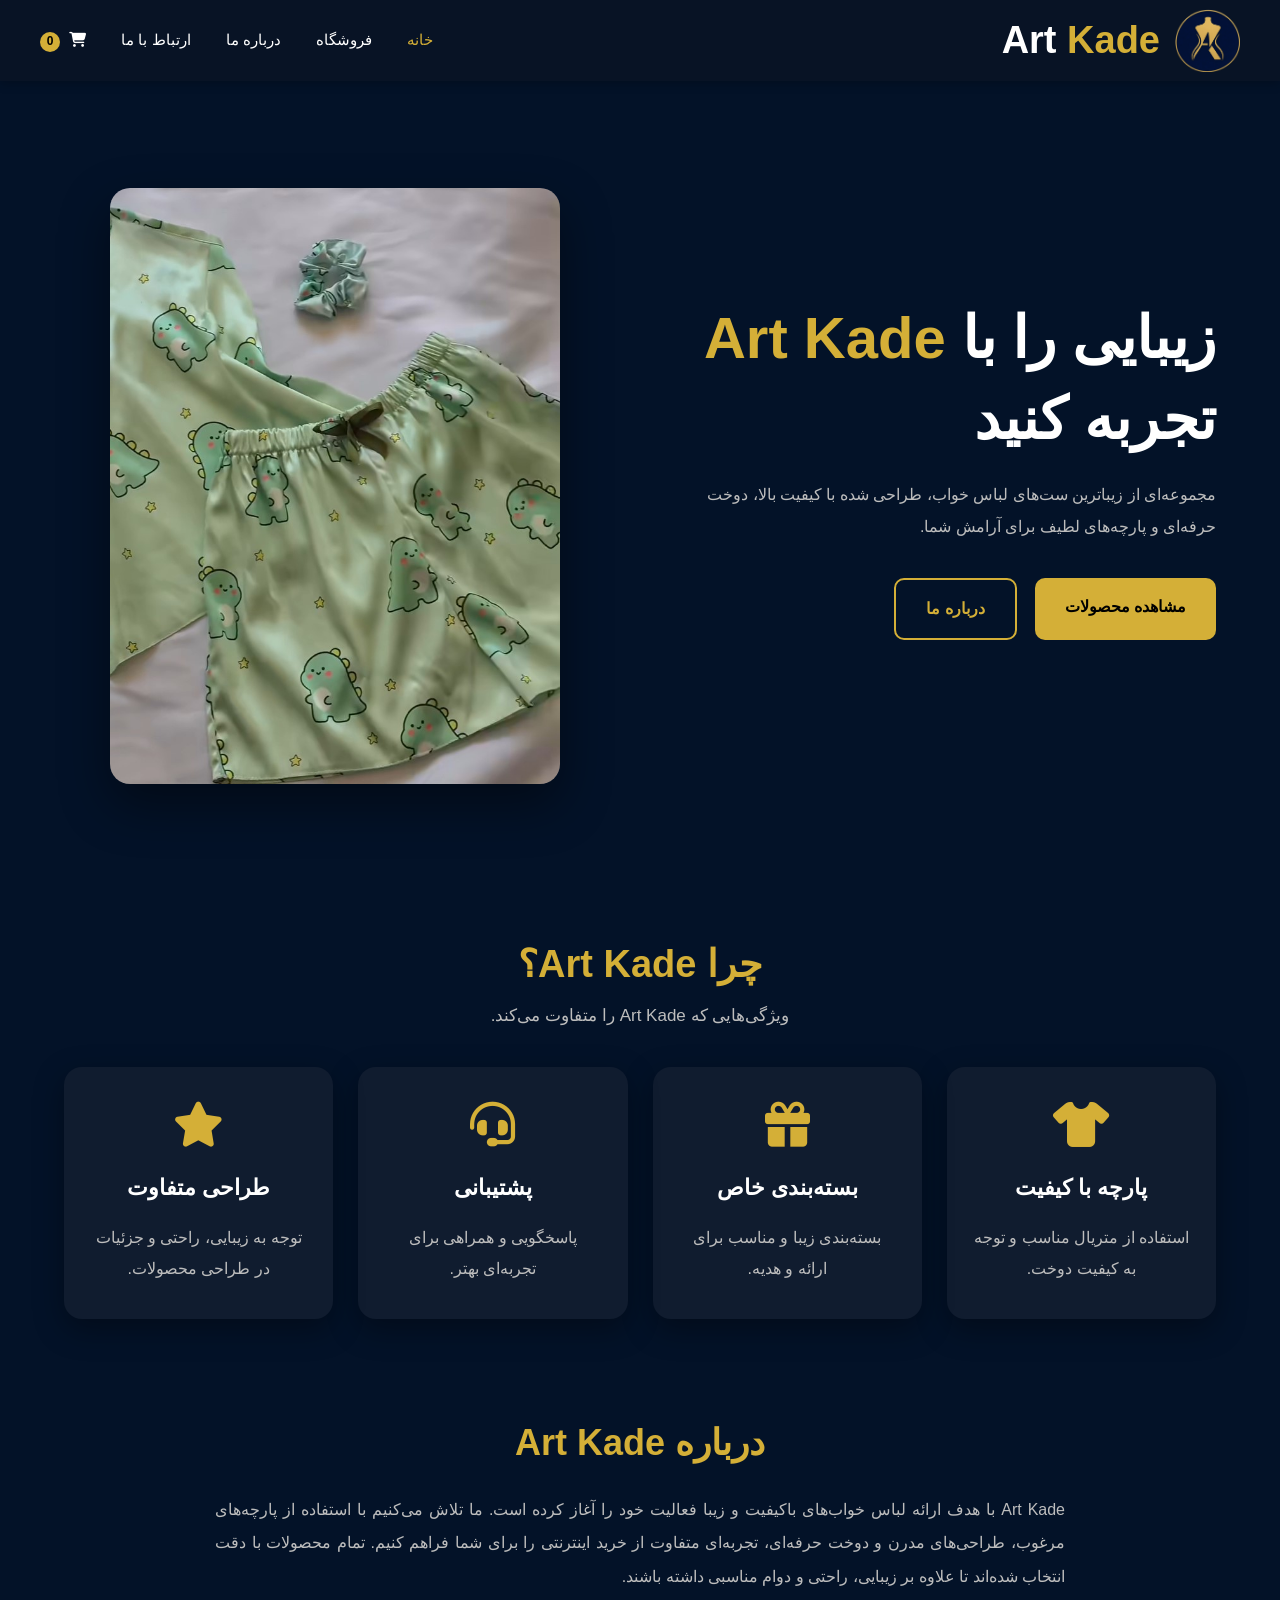
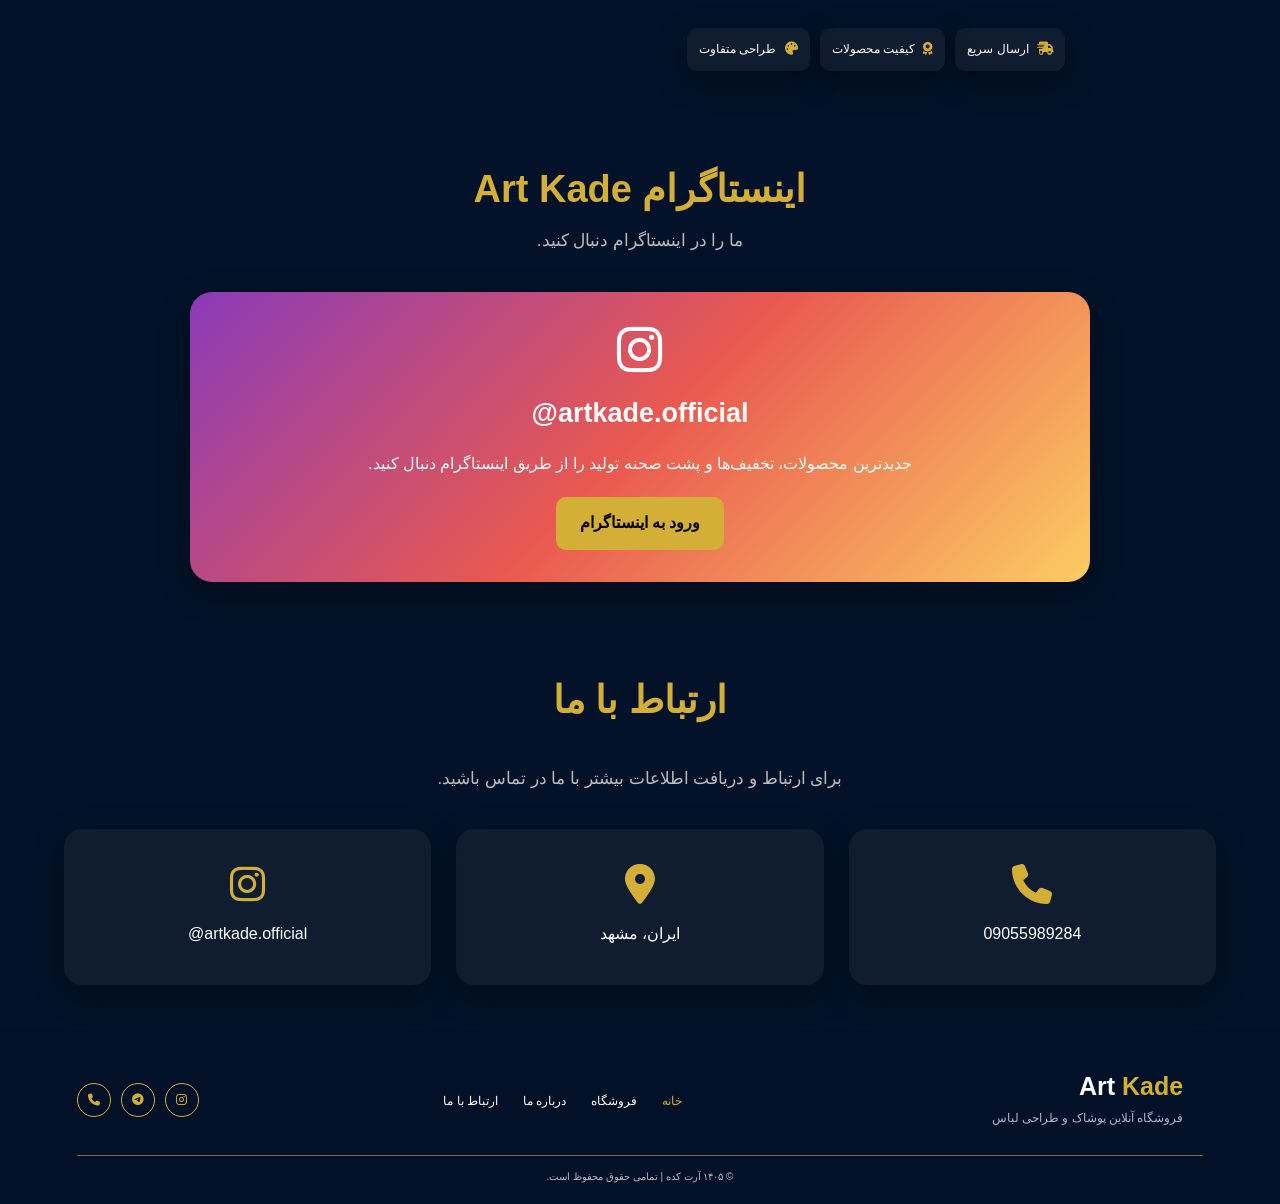
<file: index.html>
<!DOCTYPE html>
<html lang="fa" dir="rtl">
<head>
    <meta charset="UTF-8">
    <meta name="viewport" content="width=device-width, initial-scale=1.0">
    <meta name="description"
          content="Art Kade؛ مجموعه‌ای از ست‌های لباس خواب زیبا و باکیفیت.">
    <title>Art Kade | خانه</title>
    <!-- CSS -->
    <link rel="stylesheet" href="css/style.css">
    <link rel="stylesheet" href="css/index.css">
     <!-- FONT AWESOME  -->
    <link rel="stylesheet"
          href="https://cdnjs.cloudflare.com/ajax/libs/font-awesome/6.6.0/css/all.min.css">
</head>
<body>
    <!-- HEADER -->
    <header>
        <div class="container navbar">
            <!-- LOGO -->
            <a href="index.html"
               class="logo"
               aria-label="صفحه اصلی Art Kade">
                <img src="img/logo.jpg"
                     alt="لوگوی Art Kade">
                <div class="logo-text">
                    <h2>
                        Art <span>Kade</span>
                    </h2>
                </div>
            </a>
            <!-- NAVIGATION -->
            <nav aria-label="منوی اصلی">
                <ul class="menu">
                    <li>
                        <a href="index.html"
                           class="active">
                            خانه
                        </a>
                    </li>
                    <li>
                        <a href="shop.html">
                            فروشگاه
                        </a>
                    </li>
                    <li>
                        <a href="#about">
                            درباره ما
                        </a>
                    </li>
                    <li>
                        <a href="#contact">
                            ارتباط با ما
                        </a>
                    </li>
                    <!-- CART -->
                    <li>
                        <a href="cart.html"
                           aria-label="سبد خرید">
                            <i class="fa-solid fa-cart-shopping"></i>
                            <span id="cart-count">
                                0
                            </span>
                        </a>
                    </li>
                </ul>
            </nav>
        </div>
    </header>
      <!-- MAIN -->
    <main>
          <!-- HERO -->
        <section class="hero">
            <div class="container hero-content">
                <!-- HERO TEXT -->
                <div class="hero-text">
                    <h1>
                        زیبایی را با
                        <span>
                            Art Kade
                        </span>
                        تجربه کنید
                    </h1>
                    <p>
                        مجموعه‌ای از زیباترین ست‌های لباس خواب،
                        طراحی شده با کیفیت بالا، دوخت حرفه‌ای و
                        پارچه‌های لطیف برای آرامش شما.
                    </p>
                    <div class="hero-buttons">
                        <a href="shop.html"
                           class="btn">
                            مشاهده محصولات
                        </a>
                        <a href="#about"
                           class="btn btn-outline">
                            درباره ما
                        </a>
                    </div>
                </div>
                <!-- HERO IMAGE -->
                <div class="hero-image">
                    <img src="img/green.jpg"
                         alt="ست لباس خواب سبز Art Kade">
                </div>
            </div>
        </section>
                <!-- FEATURES -->
        <section class="section">
            <div class="container">
                <div class="section-title">
                    <h2>
                        چرا Art Kade؟
                    </h2>
                    <p>
                        ویژگی‌هایی که Art Kade را متفاوت می‌کند.
                    </p>
                </div>
                <div class="features">
                    <!-- FEATURE 1 -->
                    <div class="feature">
                        <i class="fa-solid fa-shirt"></i>
                        <h3>
                            پارچه با کیفیت
                        </h3>
                        <p>
                            استفاده از متریال مناسب و توجه به کیفیت دوخت.
                        </p>
                    </div>
                    <!-- FEATURE 2 -->
                    <div class="feature">
                        <i class="fa-solid fa-gift"></i>
                        <h3>
                            بسته‌بندی خاص
                        </h3>
                        <p>
                            بسته‌بندی زیبا و مناسب برای ارائه و هدیه.
                        </p>
                    </div>
                    <!-- FEATURE 3 -->
                    <div class="feature">
                        <i class="fa-solid fa-headset"></i>
                        <h3>
                            پشتیبانی
                        </h3>
                        <p>
                            پاسخگویی و همراهی برای تجربه‌ای بهتر.
                        </p>
                    </div>
                    <!-- FEATURE 4 -->
                    <div class="feature">
                        <i class="fa-solid fa-star"></i>
                        <h3>
                            طراحی متفاوت
                        </h3>
                        <p>
                            توجه به زیبایی، راحتی و جزئیات در طراحی محصولات.
                        </p>
                    </div>
                </div>
            </div>
        </section>
              <!-- ABOUT -->
        <section class="section about"
                 id="about">
            <div class="container about-content">
                <div class="about-text">
                    <h2>
                        درباره Art Kade
                    </h2>
                    <p>
                        Art Kade با هدف ارائه لباس خواب‌های باکیفیت و زیبا
                        فعالیت خود را آغاز کرده است.

                        ما تلاش می‌کنیم با استفاده از پارچه‌های مرغوب،
                        طراحی‌های مدرن و دوخت حرفه‌ای،
                        تجربه‌ای متفاوت از خرید اینترنتی را برای شما فراهم کنیم.

                        تمام محصولات با دقت انتخاب شده‌اند تا علاوه بر زیبایی،
                        راحتی و دوام مناسبی داشته باشند.
                    </p>
                    <div class="hero-info">
                        <div>
                            <i class="fa-solid fa-truck-fast"></i>
                            ارسال سریع
                        </div>
                        <div>
                            <i class="fa-solid fa-award"></i>
                            کیفیت محصولات
                        </div>
                        <div>
                            <i class="fa-solid fa-palette"></i>
                            طراحی متفاوت
                        </div>
                    </div>
                </div>
            </div>
        </section>
               <!-- INSTAGRAM -->
        <section class="section instagram">
            <div class="container">
                <div class="section-title">
                    <h2>
                        اینستاگرام Art Kade
                    </h2>
                    <p>
                        ما را در اینستاگرام دنبال کنید.
                    </p>
                </div>
                <div class="instagram-box">
                    <i class="fa-brands fa-instagram"></i>
                    <h3>
                        artkade.official@
                    </h3>
                    <p>
                        جدیدترین محصولات، تخفیف‌ها و پشت صحنه تولید
                        را از طریق اینستاگرام دنبال کنید.
                    </p>
                    <a href="https://www.instagram.com/artkade.official/"
                       class="btn"
                       target="_blank"
                       rel="noopener noreferrer">
                        ورود به اینستاگرام
                    </a>
                </div>
            </div>
        </section>
             <!-- CONTACT -->
        <section class="section contact"
                 id="contact">
            <div class="container">
                <div class="section-title">
                    <h2>
                        ارتباط با ما
                    </h2>
                    <p>
                        برای ارتباط و دریافت اطلاعات بیشتر با ما در تماس باشید.
                    </p>
                </div>
                <div class="contact-box">
              <!-- PHONE -->
                    <div>
                        <i class="fa-solid fa-phone"></i>
                        <p>
                            09055989284
                        </p>
                        <a href="tel:09055989284"
                           class="contact-link"
                           aria-label="تماس با Art Kade">
                        </a>
                    </div>
                      <!-- LOCATION -->
                    <div>
                        <i class="fa-solid fa-location-dot"></i>
                        <p>
                            ایران، مشهد
                        </p>
                        <a href="https://www.google.com/maps/search/?api=1&query=Mashhad,Iran"
                           class="contact-link"
                           target="_blank"
                           rel="noopener noreferrer"
                           aria-label="مشاهده مشهد روی نقشه">
                        </a>
                    </div>
                    <!-- INSTAGRAM -->
                    <div>
                        <i class="fa-brands fa-instagram"></i>
                        <p>
                            artkade.official@
                        </p>
                        <a href="https://www.instagram.com/artkade.official/"
                           class="contact-link"
                           aria-label="ورود به اینستاگرام">
                        </a>
                    </div>
                </div>
            </div>
        </section>
    </main>
     <!-- FOOTER -->
    <footer class="footer">
        <div class="footer-content">
             <!-- BRAND  -->
            <div class="footer-brand">
                <h2>
                    Art <span>Kade</span>
                </h2>
                <p>
                    فروشگاه آنلاین پوشاک و طراحی لباس
                </p>
            </div>
            <!--  LINKS -->
            <nav aria-label="منوی اصلی">
                <ul class="menu">
                    <li>
                        <a href="index.html"
                           class="active">
                            خانه
                        </a>
                    </li>
                    <li>
                        <a href="shop.html">
                            فروشگاه
                        </a>
                    </li>
                    <li>
                        <a href="#about">
                            درباره ما
                        </a>
                    </li>
                    <li>
                        <a href="#contact">
                            ارتباط با ما
                        </a>
                    </li>
            <!-- SOCIAL-->
            <div class="footer-social">
                <!-- TELEPHONE -->
                <a href="tel:09055989284"
                   aria-label="تماس تلفنی">
                    <i class="fa-solid fa-phone"></i>
                </a>
                <!-- TELEGRAM -->
                <a href="https://t.me/YOUR_TELEGRAM_ID"
                   target="_blank"
                   rel="noopener noreferrer"
                   aria-label="تلگرام">
                    <i class="fa-brands fa-telegram"></i>
                </a>
                <!-- INSTAGRAM -->
                <a href="https://www.instagram.com/artkade.official/"
                   target="_blank"
                   rel="noopener noreferrer"
                   aria-label="اینستاگرام">
                    <i class="fa-brands fa-instagram"></i>
                </a>
            </div>
        </div>
        <!-- FOOTER BOTTOM -->
        <div class="footer-bottom">
            <p>
                © ۱۴۰۵ آرت کده | تمامی حقوق محفوظ است.
            </p>
        </div>
    </footer>
         <!-- JAVASCRIPT -->
    <script src="js/index.js"></script>
</body>
</html>
</file>
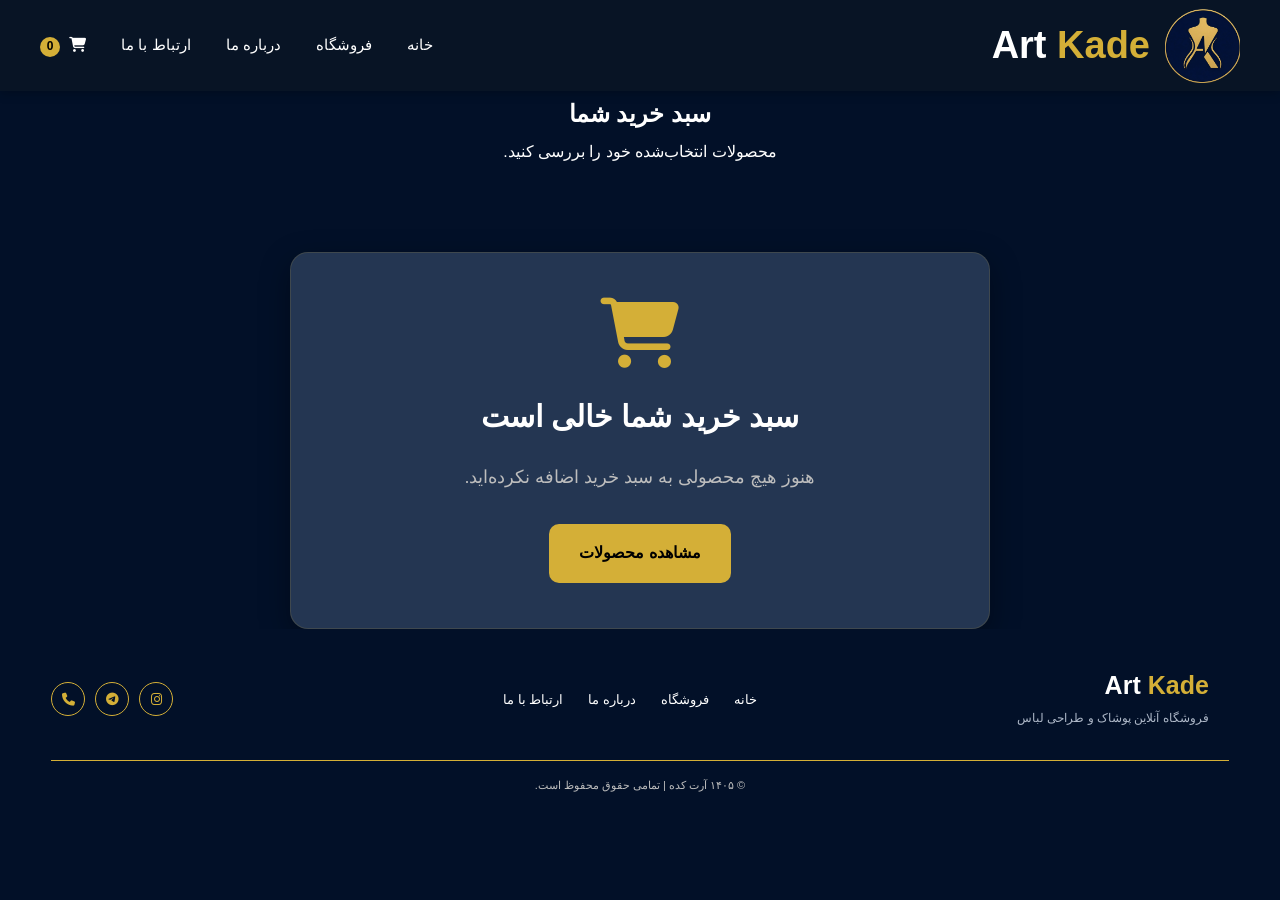
<file: cart.html>
<!DOCTYPE html>
<html lang="fa" dir="rtl">

<head>
    <meta charset="UTF-8">
    <meta name="viewport" content="width=device-width, initial-scale=1.0">

    <meta name="description"
          content="سبد خرید Art Kade؛ محصولات انتخاب‌شده خود را بررسی کنید.">

    <title>سبد خرید | Art Kade</title>

    <!-- FONT AWESOME -->
    <link rel="stylesheet"
          href="https://cdnjs.cloudflare.com/ajax/libs/font-awesome/6.6.0/css/all.min.css">

    <!-- CSS -->
    <link rel="stylesheet"
          href="css/style.css">

    <link rel="stylesheet"
          href="css/cart.css">
</head>

<body class="cart-page">

    <!-- ================= HEADER ================= -->
    <header>

        <div class="container navbar">

            <!-- LOGO -->
            <a href="index.html"
               class="logo"
               aria-label="صفحه اصلی Art Kade">

                <img src="img/logo.jpg"
                     alt="لوگوی Art Kade">

                <div class="logo-text">
                    <h2>
                        Art <span>Kade</span>
                    </h2>
                </div>

            </a>

            <!-- NAVBAR -->
            <nav aria-label="منوی اصلی">

                <ul class="menu">

                    <li>
                        <a href="index.html">
                            خانه
                        </a>
                    </li>

                    <li>
                        <a href="shop.html">
                            فروشگاه
                        </a>
                    </li>

                    <li>
                        <a href="index.html#about">
                            درباره ما
                        </a>
                    </li>

                    <li>
                        <a href="index.html#contact">
                            ارتباط با ما
                        </a>
                    </li>

                    <li>
                        <a href="cart.html"
                           class="active"
                           aria-label="سبد خرید">

                            <i class="fa-solid fa-cart-shopping"></i>

                            <span id="cart-count">
                                0
                            </span>

                        </a>
                    </li>

                </ul>

            </nav>

        </div>

    </header>


    <!-- ================= CART ================= -->

    <main>

        <section class="section">

            <div class="container">

                <!-- TITLE -->
                <div class="section-title">

                    <h2>
                        سبد خرید شما
                    </h2>

                    <p>
                        محصولات انتخاب‌شده خود را بررسی کنید.
                    </p>

                </div>


                <!-- PRODUCTS -->
                <div id="cart-container">
                </div>


                <!-- TOTAL -->
                <div id="cart-total">
                </div>


                <!-- PAYMENT -->
                <div id="payment-section"
                     class="payment-section">

                    <a href="payment.html"
                       class="pay-button">

                        <i class="fa-solid fa-credit-card"></i>

                        ادامه و پرداخت

                    </a>

                </div>


                <!-- EMPTY CART -->
                <div id="empty-cart"
                     class="cart-box">

                    <i class="fa-solid fa-cart-shopping cart-icon"></i>

                    <h3>
                        سبد خرید شما خالی است
                    </h3>

                    <p>
                        هنوز هیچ محصولی به سبد خرید اضافه نکرده‌اید.
                    </p>

                    <a href="shop.html"
                       class="btn">

                        مشاهده محصولات

                    </a>

                </div>

            </div>

        </section>

    </main>


    <!-- ================= FOOTER ================= -->

    <footer class="footer">

        <div class="footer-content">


            <!-- BRAND -->
            <div class="footer-brand">

                <h2>
                    Art <span>Kade</span>
                </h2>

                <p>
                    فروشگاه آنلاین پوشاک و طراحی لباس
                </p>

            </div>


            <!-- LINKS -->
            <nav aria-label="منوی اصلی">

                <ul class="menu">

                    <li>
                        <a href="index.html">
                            خانه
                        </a>
                    </li>

                    <li>
                        <a href="shop.html">
                            فروشگاه
                        </a>
                    </li>

                    <li>
                        <a href="index.html#about">
                            درباره ما
                        </a>
                    </li>

                    <li>
                        <a href="index.html#contact">
                            ارتباط با ما
                        </a>
                    </li>

                </ul>

            </nav>


            <!-- SOCIAL -->
            <div class="footer-social">

                <!-- TELEPHONE -->
                <a href="tel:09050000000"
                   aria-label="تماس تلفنی">

                    <i class="fa-solid fa-phone"></i>

                </a>


                <!-- TELEGRAM -->
                <a href="https://t.me/YOUR_TELEGRAM_ID"
                   target="_blank"
                   rel="noopener noreferrer"
                   aria-label="تلگرام">

                    <i class="fa-brands fa-telegram"></i>

                </a>


                <!-- INSTAGRAM -->
                <a href="https://www.instagram.com/artkade.official/"
                   target="_blank"
                   rel="noopener noreferrer"
                   aria-label="اینستاگرام">

                    <i class="fa-brands fa-instagram"></i>

                </a>

            </div>

        </div>


        <!-- FOOTER BOTTOM -->
        <div class="footer-bottom">

            <p>
                © ۱۴۰۵ آرت کده | تمامی حقوق محفوظ است.
            </p>

        </div>

    </footer>


    <!-- JAVASCRIPT -->
    <script src="js/cart.js"></script>

</body>
</html>
</file>
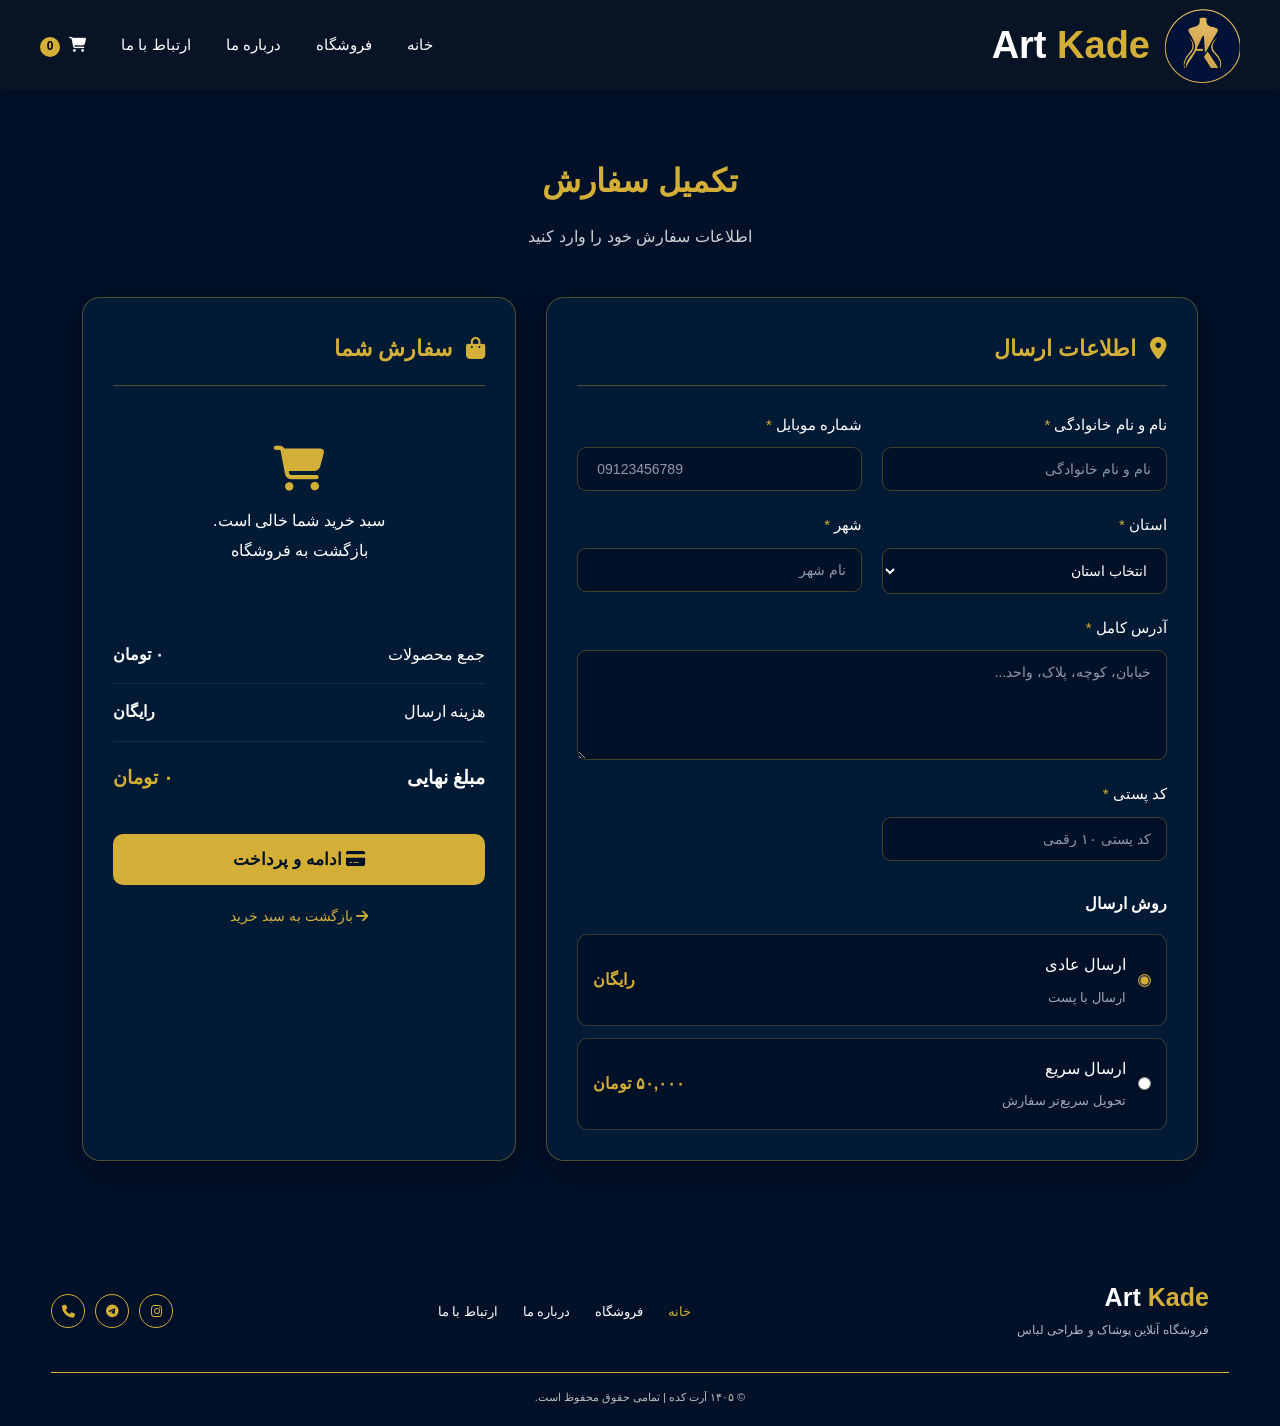
<file: payment.html>
<!DOCTYPE html>
<html lang="fa" dir="rtl">
<head>
    <meta charset="UTF-8">
    <meta name="viewport" content="width=device-width, initial-scale=1.0">
    <meta name="description" content="تکمیل سفارش | Art Kade">
    <title>تکمیل سفارش | Art Kade</title>
    <link rel="stylesheet"
          href="https://cdnjs.cloudflare.com/ajax/libs/font-awesome/6.6.0/css/all.min.css">
    <link rel="stylesheet" href="css/style.css">
    <link rel="stylesheet" href="css/payment.css">
</head>
<body class="payment-page">
     <!-- HEADER -->
<header>
    <div class="container navbar">
        <a href="index.html"
           class="logo"
           aria-label="صفحه اصلی Art Kade">
            <img src="img/logo.jpg"
                 alt="لوگوی Art Kade">
            <div class="logo-text">
                <h2>
                    Art <span>Kade</span>
                </h2>
            </div>
        </a>
        <nav aria-label="منوی اصلی">
            <ul class="menu">
                <li>
                    <a href="index.html">
                        خانه
                    </a>
                </li>
                <li>
                    <a href="shop.html">
                        فروشگاه
                    </a>
                </li>
                <li>
                    <a href="index.html#about">
                        درباره ما
                    </a>
                </li>
                <li>
                    <a href="index.html#contact">
                        ارتباط با ما
                    </a>
                </li>
                <li>
                    <a href="cart.html"
                       aria-label="سبد خرید">
                        <i class="fa-solid fa-cart-shopping"></i>
                        <span id="cart-count">
                            0
                        </span>
                    </a>
                </li>
            </ul>
        </nav>
    </div>
</header>
     <!-- PAYMENT -->
<main>
<section class="payment-section">
    <div class="payment-title">
        <h1>
            تکمیل سفارش
        </h1>
        <p>
            اطلاعات سفارش خود را وارد کنید
        </p>
    </div>
    <div class="payment-wrapper">
     <!-- اطلاعات ارسال -->
        <div class="payment-card">
            <h2>
                <i class="fa-solid fa-location-dot"></i>
                اطلاعات ارسال
            </h2>
            <form id="payment-form">
                <div class="payment-form-grid">
                    <div class="payment-field">
                        <label>
                            نام و نام خانوادگی
                            <span>*</span>
                        </label>
                        <input
                            type="text"
                            id="fullname"
                            placeholder="نام و نام خانوادگی"
                            required>
                    </div>
                    <div class="payment-field">
                        <label>
                            شماره موبایل
                            <span>*</span>
                        </label>
                        <input
                        type="tel"
                        id="phone"
                        name="phone"
                        inputmode="numeric"
                        maxlength="11"
                        pattern="[0-9۰-۹]{11}"
                        placeholder=" 09123456789"
                        required
                        >
                    </div>
                    <!-- استان  -->
                    <div class="payment-field">
                        <label>
                            استان
                            <span>*</span>
                        </label>
                        <select id="province" required>
                            <option value="">
                                انتخاب استان
                            </option>
                            <option value="آذربایجان شرقی">
                                آذربایجان شرقی
                            </option>
                            <option value="آذربایجان غربی">
                                آذربایجان غربی
                            </option>
                            <option value="اردبیل">
                                اردبیل
                            </option>
                            <option value="اصفهان">
                                اصفهان
                            </option>
                            <option value="البرز">
                                البرز
                            </option>
                            <option value="ایلام">
                                ایلام
                            </option>
                            <option value="بوشهر">
                                بوشهر
                            </option>
                            <option value="تهران">
                                تهران
                            </option>
                            <option value="چهارمحال و بختیاری">
                                چهارمحال و بختیاری
                            </option>
                            <option value="خراسان جنوبی">
                                خراسان جنوبی
                            </option>
                            <option value="خراسان رضوی">
                                خراسان رضوی
                            </option>
                            <option value="خراسان شمالی">
                                خراسان شمالی
                            </option>
                            <option value="خوزستان">
                                خوزستان
                            </option>
                            <option value="زنجان">
                                زنجان
                            </option>
                            <option value="سمنان">
                                سمنان
                            </option>
                            <option value="سیستان و بلوچستان">
                                سیستان و بلوچستان
                            </option>
                            <option value="فارس">
                                فارس
                            </option>
                            <option value="قزوین">
                                قزوین
                            </option>
                            <option value="قم">
                                قم
                            </option>
                            <option value="کردستان">
                                کردستان
                            </option>
                            <option value="کرمان">
                                کرمان
                            </option>
                            <option value="کرمانشاه">
                                کرمانشاه
                            </option>
                            <option value="کهگیلویه و بویراحمد">
                                کهگیلویه و بویراحمد
                            </option>
                            <option value="گلستان">
                                گلستان
                            </option>
                            <option value="گیلان">
                                گیلان
                            </option>
                            <option value="لرستان">
                                لرستان
                            </option>
                            <option value="مازندران">
                                مازندران
                            </option>
                            <option value="مرکزی">
                                مرکزی
                            </option>
                            <option value="هرمزگان">
                                هرمزگان
                            </option>
                            <option value="همدان">
                                همدان
                            </option>
                            <option value="یزد">
                                یزد
                            </option>
                        </select>
                    </div>
                    <!-- شهر  -->
                    <div class="payment-field">
                        <label>
                            شهر
                            <span>*</span>
                        </label>
                        <input
                            type="text"
                            id="city"
                            placeholder="نام شهر"
                            required>
                    </div>
                    <!-- آدرس  -->
                    <div class="payment-field full">
                        <label>
                            آدرس کامل
                            <span>*</span>
                        </label>
                        <textarea
                            id="address"
                            placeholder="خیابان، کوچه، پلاک، واحد..."
                            required></textarea>
                    </div>
                     <!-- کد پستی  -->
                    <div class="payment-field">
                        <label>
                            کد پستی
                            <span>*</span>
                        </label>
                        <input
                            type="text"
                            id="postalCode"
                            maxlength="10"
                            placeholder="کد پستی ۱۰ رقمی"
                            required>
                    </div>
                </div>
                         <!-- روش ارسال -->
                <div class="shipping-title">
                    روش ارسال
                </div>
                <div class="shipping-options">
                    <label class="shipping-option">
                        <input
                            type="radio"
                            name="shipping"
                            value="0"
                            checked>
                        <div class="shipping-text">
                            ارسال عادی
                            <small>
                                ارسال با پست
                            </small>
                        </div>
                        <span class="shipping-price">
                            رایگان
                        </span>
                    </label>
                    <label class="shipping-option">
                        <input
                            type="radio"
                            name="shipping"
                            value="50000">
                        <div class="shipping-text">
                            ارسال سریع
                            <small>
                                تحویل سریع‌تر سفارش
                            </small>
                        </div>
                        <span class="shipping-price">
                            ۵۰,۰۰۰ تومان
                        </span>
                    </label>
                </div>
            </form>
        </div>
         <!-- خلاصه سفارش -->
        <div class="payment-card">
            <h2>
                <i class="fa-solid fa-bag-shopping"></i>
                سفارش شما
            </h2>
            <div id="payment-products"></div>
            <div class="payment-summary">
                <div class="summary-row">
                    <span>
                        جمع محصولات
                    </span>
                    <strong id="subtotal">
                        ۰ تومان
                    </strong>
                </div>
                <div class="summary-row">
                    <span>
                        هزینه ارسال
                    </span>
                    <strong id="shipping-total">
                        رایگان
                    </strong>
                </div>
                <div class="summary-row final">
                    <span>
                        مبلغ نهایی
                    </span>
                    <strong id="final-total">
                        ۰ تومان
                    </strong>
                </div>
            </div>
            <button
                type="button"
                id="payment-button"
                class="payment-button">
                <i class="fa-solid fa-credit-card"></i>
             ادامه و پرداخت
            </button>
            <a href="cart.html"
               class="back-cart">
                <i class="fa-solid fa-arrow-right"></i>
                بازگشت به سبد خرید
            </a>
        </div>
    </div>
</section>
</main>
      <!-- FOOTER -->
    <footer class="footer">
        <div class="footer-content">
             <!-- BRAND  -->
            <div class="footer-brand">
                <h2>
                    Art <span>Kade</span>
                </h2>
                <p>
                    فروشگاه آنلاین پوشاک و طراحی لباس
                </p>
            </div>
            <!--  LINKS -->
            <nav aria-label="منوی اصلی">
                <ul class="menu">
                    <li>
                        <a href="index.html"
                           class="active">
                            خانه
                        </a>
                    </li>
                    <li>
                        <a href="shop.html">
                            فروشگاه
                        </a>
                    </li>
                    <li>
                        <a href="#about">
                            درباره ما
                        </a>
                    </li>
                    <li>
                        <a href="#contact">
                            ارتباط با ما
                        </a>
                    </li>
            <!-- SOCIAL-->
            <div class="footer-social">
                <!-- TELEPHONE -->
                <a href="tel:09050000000"
                   aria-label="تماس تلفنی">
                    <i class="fa-solid fa-phone"></i>
                </a>
                <!-- TELEGRAM -->
                <a href="https://t.me/YOUR_TELEGRAM_ID"
                   target="_blank"
                   rel="noopener noreferrer"
                   aria-label="تلگرام">
                    <i class="fa-brands fa-telegram"></i>
                </a>
                <!-- INSTAGRAM -->
                <a href="https://www.instagram.com/artkade.official/"
                   target="_blank"
                   rel="noopener noreferrer"
                   aria-label="اینستاگرام">
                    <i class="fa-brands fa-instagram"></i>
                </a>
            </div>
        </div>
        <!-- FOOTER BOTTOM -->
        <div class="footer-bottom">
            <p>
                © ۱۴۰۵ آرت کده | تمامی حقوق محفوظ است.
            </p>
        </div>
    </footer>
     <!-- JAVASCRIPT -->
<script src="js/payment.js"></script>
</body>
</html>
</file>
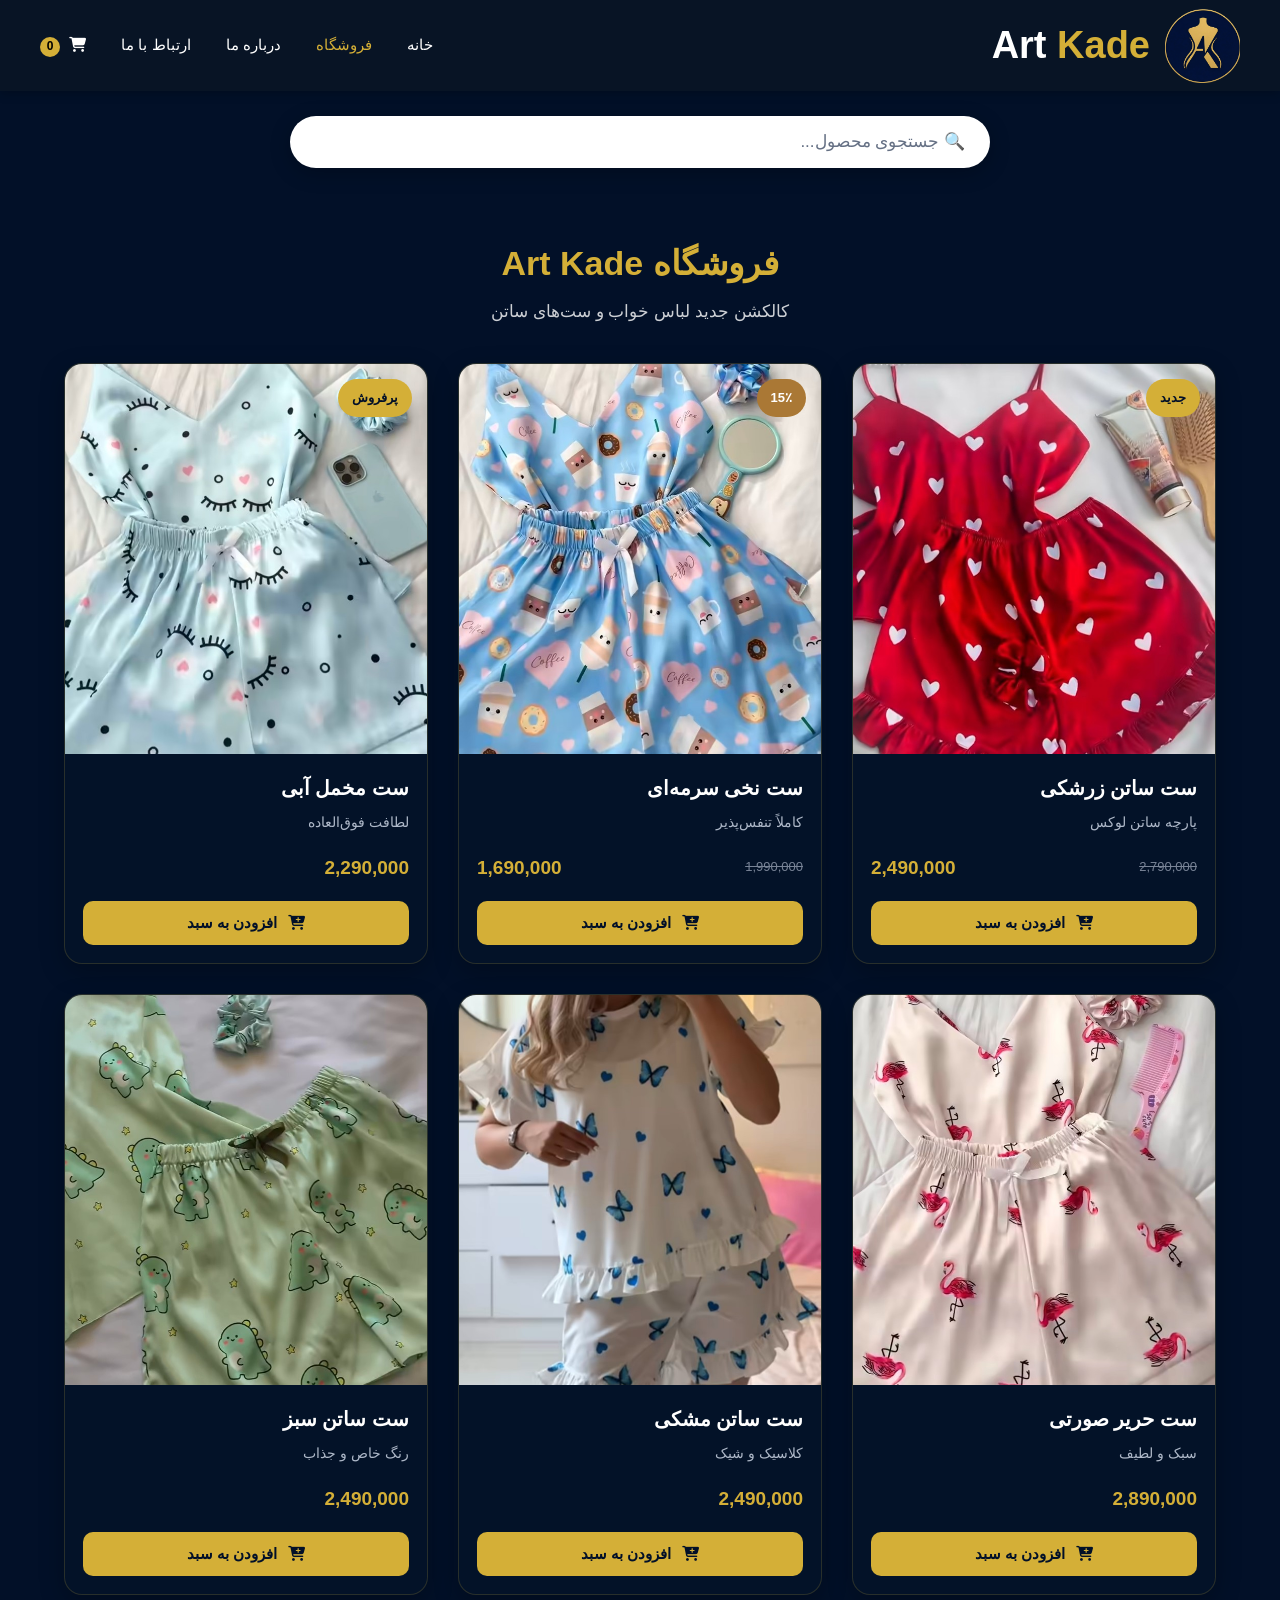
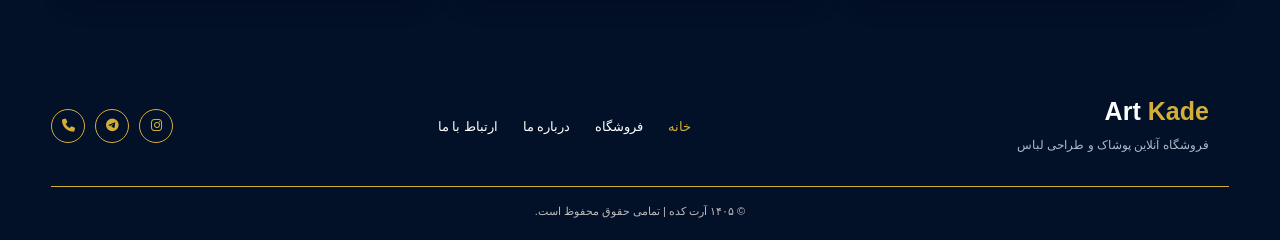
<file: shop.html>
<!DOCTYPE html>
<html lang="fa" dir="rtl">
<head>
    <meta charset="UTF-8">
    <meta name="viewport" content="width=device-width, initial-scale=1.0">
    <meta name="description" content="فروشگاه Art Kade؛ مجموعه لباس خواب و ست‌های ساتن">
    <title>فروشگاه | Art Kade</title>
    <link rel="stylesheet" href="https://cdnjs.cloudflare.com/ajax/libs/font-awesome/6.6.0/css/all.min.css">
    <link rel="stylesheet" href="css/style.css ">
    <link rel="stylesheet" href="css/shop.css">
</head>
<body class="shop-page-bg">
    <!-- HEADER -->
    <header>
        <div class="container navbar">
            <div class="logo">
                <img src="img/logo.jpg" alt="لوگوی Art Kade">
                <div class="logo-text">
                    <h2>Art <span>Kade</span></h2>
                </div>
            </div>
            <nav aria-label="منوی اصلی">
                <ul class="menu">
                    <li><a href="index.html">خانه</a></li>
                    <li><a href="shop.html" class="active" aria-current="page">فروشگاه</a></li>
                    <li><a href="index.html#about">درباره ما</a></li>
                    <li><a href="index.html#contact">ارتباط با ما</a></li>
                    <li>
                        <a href="cart.html" aria-label="سبد خرید">
                            <i class="fa-solid fa-cart-shopping"></i>
                            <span id="cart-count">0</span>
                        </a>
                    </li>
                </ul>
            </nav>
        </div>
    </header>
    <!-- MAIN -->
    <main>
        <!-- SEARCH -->
        <section class="shop-search" aria-label="جستجوی محصولات">
            <div class="search-container">
                <input type="search" id="searchInput" placeholder="🔍 جستجوی محصول..." aria-label="جستجوی محصول" autocomplete="off">
            </div>
        </section>
        <!-- SHOP -->
        <section class="shop-section">
            <div class="container">
                <div class="section-title">
                    <h1>فروشگاه Art Kade</h1>
                    <p>کالکشن جدید لباس خواب و ست‌های ساتن</p>
                </div>
                <div class="shop-grid" id="productsContainer">
                    <!-- PRODUCT 1 -->
                    <article class="shop-card product" id="1">
                        <div class="badge">جدید</div>
                        <div class="product-image">
                            <a href="product.html?id=1" aria-label="مشاهده جزئیات ست ساتن زرشکی">
                                <img src="img/red.jpg" alt="ست ساتن زرشکی">
                            </a>
                        </div>
                        <div class="product-info">
                            <h3>ست ساتن زرشکی</h3>
                            <p class="desc">پارچه ساتن لوکس</p>
                            <div class="price-row">
                                <span class="old">2,790,000</span>
                                <span class="price">2,490,000</span>
                            </div>
                            <button type="button" class="buy-btn">
                                <i class="fa-solid fa-cart-plus"></i>
                                افزودن به سبد
                            </button>
                        </div>
                    </article>
                    <!-- PRODUCT 2 -->
                    <article class="shop-card product" id="2">
                        <div class="badge sale">15٪</div>
                        <div class="product-image">
                            <a href="product.html?id=2" aria-label="مشاهده جزئیات ست نخی سرمه‌ای">
                                <img src="img/dark.blue.jpg" alt="ست نخی سرمه‌ای">
                            </a>
                        </div>
                        <div class="product-info">
                            <h3>ست نخی سرمه‌ای</h3>
                            <p class="desc">کاملاً تنفس‌پذیر</p>
                            <div class="price-row">
                                <span class="old">1,990,000</span>
                                <span class="price">1,690,000</span>
                            </div>
                            <button type="button" class="buy-btn">
                                <i class="fa-solid fa-cart-plus"></i>
                                افزودن به سبد
                            </button>
                        </div>
                    </article>
                    <!-- PRODUCT 3 -->
                    <article class="shop-card product" id="3">
                        <div class="badge">پرفروش</div>
                        <div class="product-image">
                            <a href="product.html?id=3" aria-label="مشاهده جزئیات ست مخمل آبی">
                                <img src="img/blue.jpg" alt="ست مخمل آبی">
                            </a>
                        </div>
                        <div class="product-info">
                            <h3>ست مخمل آبی</h3>
                            <p class="desc">لطافت فوق‌العاده</p>
                            <div class="price-row">
                                <span class="price">2,290,000</span>
                            </div>
                            <button type="button" class="buy-btn">
                                <i class="fa-solid fa-cart-plus"></i>
                                افزودن به سبد
                            </button>
                        </div>
                    </article>
                    <!-- PRODUCT 4 -->
                    <article class="shop-card product" id="4">
                        <div class="product-image">
                            <a href="product.html?id=4" aria-label="مشاهده جزئیات ست حریر صورتی">
                                <img src="img/pink.jpg" alt="ست حریر صورتی">
                            </a>
                        </div>
                        <div class="product-info">
                            <h3>ست حریر صورتی</h3>
                            <p class="desc">سبک و لطیف</p>
                            <div class="price-row">
                                <span class="price">2,890,000</span>
                            </div>
                            <button type="button" class="buy-btn">
                                <i class="fa-solid fa-cart-plus"></i>
                                افزودن به سبد
                            </button>
                        </div>
                    </article>
                    <!-- PRODUCT 5 -->
                    <article class="shop-card product" id="5">
                        <div class="product-image">
                            <a href="product.html?id=5" aria-label="مشاهده جزئیات ست ساتن مشکی">
                                <img src="img/nn.jpg" alt="ست ساتن مشکی">
                            </a>
                        </div>
                        <div class="product-info">
                            <h3>ست ساتن مشکی</h3>
                            <p class="desc">کلاسیک و شیک</p>
                            <div class="price-row">
                                <span class="price">2,490,000</span>
                            </div>
                            <button type="button" class="buy-btn">
                                <i class="fa-solid fa-cart-plus"></i>
                                افزودن به سبد
                            </button>
                        </div>
                    </article>
                    <!-- PRODUCT 6 -->
                    <article class="shop-card product" id="6">
                        <div class="product-image">
                            <a href="product.html?id=6" aria-label="مشاهده جزئیات ست ساتن سبز">
                                <img src="img/green.jpg" alt="ست ساتن سبز">
                            </a>
                        </div>
                        <div class="product-info">
                            <h3>ست ساتن سبز</h3>
                            <p class="desc">رنگ خاص و جذاب</p>
                            <div class="price-row">
                                <span class="price">2,490,000</span>
                            </div>
                            <button type="button" class="buy-btn">
                                <i class="fa-solid fa-cart-plus"></i>
                                افزودن به سبد
                            </button>
                        </div>
                    </article>
                </div>
                <!-- NO RESULT -->
                <p id="notFound" role="status">محصولی پیدا نشد</p>
            </div>
        </section>
    </main>
     <!-- FOOTER -->
    <footer class="footer">
        <div class="footer-content">
        <!-- BRAND -->
            <div class="footer-brand">
                <h2>
                    Art <span>Kade</span>
                </h2>
                <p>
                    فروشگاه آنلاین پوشاک و طراحی لباس
                </p>
            </div>
             <!-- LINKS  -->
            <nav aria-label="منوی اصلی">
                <ul class="menu">
                    <li>
                        <a href="index.html"
                           class="active">
                            خانه
                        </a>
                    </li>
                    <li>
                        <a href="shop.html">
                            فروشگاه
                        </a>
                    </li>
                    <li>
                        <a href="#index.html#about">
                            درباره ما
                        </a>
                    </li>
                    <li>
                        <a href="#index.html#contact">
                            ارتباط با ما
                        </a>
                    </li>
             <!-- SOCIAL -->
            <div class="footer-social">
            <!-- TELEPHONE -->
                <a href="tel:09050000000"
                   aria-label="تماس تلفنی">
                    <i class="fa-solid fa-phone"></i>
                </a>
                <!-- TELEGRAM -->
                <a href="https://t.me/YOUR_TELEGRAM_ID"
                   target="_blank"
                   rel="noopener noreferrer"
                   aria-label="تلگرام">
                    <i class="fa-brands fa-telegram"></i>
                </a>
                <!-- INSTAGRAM -->
                <a href="https://www.instagram.com/artkade.official/"
                   target="_blank"
                   rel="noopener noreferrer"
                   aria-label="اینستاگرام">
                    <i class="fa-brands fa-instagram"></i>
                </a>
            </div>
        </div>
         <!-- FOOTER BOTTOM  -->
        <div class="footer-bottom">
            <p>
                © ۱۴۰۵ آرت کده | تمامی حقوق محفوظ است.
            </p>
        </div>
    </footer>
    <script src="js/shop.js"></script>
    <script src="js/cart.js"></script>
</body>
</html>
</file>
<file: css/style.css>
/* =====================================================
   ART KADE - SHARED STYLE
   نسخه کامل و مرتب
===================================================== */


/* =====================================================
   RESET
===================================================== */

*{
    margin:0;
    padding:0;
    box-sizing:border-box;
}

html{
    scroll-behavior:smooth;
}

:root{
    --primary:#d4af37;
    --primary-dark:#b8941f;
    --gold-light:#efc47d;
    --gold-dark:#aa7835;

    --bg:#07111F;
    --navy:#021028;
    --header:#091526;

    --card:#101C2F;
    --card-dark:#031228;

    --text:#ffffff;
    --gray:#bdbdbd;
    --gray-light:#aeb8c8;

    --shadow:0 10px 30px rgba(0,0,0,.35);
}


/* =====================================================
   BODY
===================================================== */

body{
    font-family:Tahoma, sans-serif;
    background:var(--bg);
    color:var(--text);
    line-height:1.9;
    overflow-x:hidden;
}


/* =====================================================
   GENERAL
===================================================== */

a{
    text-decoration:none;
    color:var(--text);
    transition:.3s;
}

img{
    width:100%;
    display:block;
}

button,
input,
textarea{
    font-family:inherit;
}

.container{
    width:90%;
    max-width:1200px;
    margin:0 auto;
}


/* =====================================================
   HEADER
===================================================== */

header{
    width:100%;
    position:sticky;
    top:0;
    z-index:999;

    background:rgba(9,21,38,.96);

    backdrop-filter:blur(10px);

    box-shadow:
        0 2px 10px rgba(0,0,0,.25);
}

.navbar{
    width:100%;

    display:flex;
    align-items:center;
    justify-content:space-between;

    padding:8px 0;
}


/* =====================================================
   LOGO
===================================================== */

.logo{
    display:flex;
    align-items:center;

    gap:15px;

    flex-shrink:0;
}

.logo img{
    width:75px;
    height:75px;

    object-fit:cover;
}

.logo-text h2{
    font-size:38px;
    line-height:1.2;

    color:var(--text);
}

.logo-text span{
    color:var(--primary);
}


/* =====================================================
   HEADER MENU
===================================================== */

.menu{
    list-style:none;

    display:flex;
    align-items:center;
    justify-content:center;

    gap:35px;
}

.menu li{
    flex-shrink:0;
}

.menu li a{
    position:relative;

    display:inline-block;

    font-size:15px;
    white-space:nowrap;
}

.menu li a i{
    color:var(--text);
    transition:.3s;
}

.menu li a:hover,
.menu li a:hover i,
.menu a.active{
    color:var(--primary);
}


/* underline */

.menu li a::after{
    content:"";

    position:absolute;

    right:0;
    bottom:-8px;

    width:0;
    height:2px;

    background:var(--primary);

    transition:.3s;
}

.menu li a:hover::after{
    width:100%;
}

.menu li a.active i{
    color:var(--text);
}


/* =====================================================
   CART COUNT
===================================================== */

#cart-count{
    display:inline-flex;

    align-items:center;
    justify-content:center;

    min-width:20px;
    height:20px;

    background:var(--primary);
    color:#000;

    border-radius:50%;

    padding:2px 6px;

    font-size:12px;
    font-weight:bold;

    margin-right:5px;
}


/* =====================================================
   BUTTONS
===================================================== */

.btn{
    display:inline-block;

    background:var(--primary);
    color:#000;

    padding:14px 30px;

    border-radius:10px;

    font-weight:bold;

    transition:.3s;
}

.btn:hover{
    background:var(--primary-dark);

    transform:translateY(-4px);
}

.btn-outline{
    background:transparent;

    color:var(--primary);

    border:2px solid var(--primary);
}

.btn-outline:hover{
    background:var(--primary);
    color:#000;
}


/* =====================================================
   PAGE BACKGROUNDS
===================================================== */

.shop-page-bg,
.product-page-bg,
.payment-page-bg,
.cart-page{
    background:var(--navy);
}


/* =====================================================
   FOOTER
===================================================== */

footer.footer{
    width:100%;

    background:var(--navy);
    color:var(--text);

    padding:40px 6% 15px;

    margin:0;

    direction:rtl;
}


/* =====================================================
   FOOTER CONTENT
===================================================== */

.footer-content{
    width:100%;
    max-width:1200px;

    margin:0 auto;

    display:grid;

    /*
       ستون راست = برند
       ستون وسط = منو
       ستون چپ = شبکه اجتماعی
    */

    grid-template-columns:
        1fr
        1.3fr
        1fr;

    align-items:center;

    gap:30px;
}


/* =====================================================
   FOOTER BRAND
===================================================== */

.footer-brand{
    text-align:right;

    min-width:0;
}

.footer-brand h2{
    font-size:28px;

    line-height:1.3;

    margin:0 0 6px;

    color:var(--text);
}

.footer-brand h2 span{
    color:var(--primary);
}

.footer-brand p{
    color:var(--gray-light);

    font-size:13px;

    margin:0;

    white-space:nowrap;
}


/* =====================================================
   FOOTER NAV
===================================================== */

.footer-content nav{
    width:100%;
}

.footer-content nav .menu{
    width:100%;

    display:flex;

    align-items:center;
    justify-content:center;

    gap:28px;

    margin:0;
    padding:0;

    list-style:none;
}

.footer-content nav .menu li{
    flex-shrink:0;
}

.footer-content nav .menu li a{
    position:relative;

    color:var(--text);

    font-size:13px;

    white-space:nowrap;
}

.footer-content nav .menu li a:hover,
.footer-content nav .menu li a.active{
    color:var(--primary);
}


/* =====================================================
   FOOTER SOCIAL
===================================================== */

.footer-social{
    display:flex;

    align-items:center;

    justify-content:flex-start;

    gap:10px;

    direction:ltr;
}

.footer-social a{
    width:34px;
    height:34px;

    border:1px solid var(--primary);

    border-radius:50%;

    display:flex;

    align-items:center;
    justify-content:center;

    color:var(--primary);

    font-size:13px;

    transition:.3s;
}

.footer-social a:hover{
    background:var(--primary);

    color:var(--navy);

    transform:translateY(-3px);
}


/* =====================================================
   FOOTER BOTTOM
===================================================== */

.footer-bottom{
    width:100%;
    max-width:1200px;

    margin:30px auto 0;

    padding-top:14px;

    border-top:1px solid var(--primary);

    text-align:center;

    color:var(--gray);

    font-size:11px;
}


/* =====================================================
   TABLET
===================================================== */

@media(max-width:1000px){

    /* HEADER */

    .navbar{
        gap:20px;
    }

    .logo-text h2{
        font-size:32px;
    }

    .logo img{
        width:65px;
        height:65px;
    }

    .menu{
        gap:22px;
    }

    .menu li a{
        font-size:14px;
    }


    /* FOOTER */

    footer.footer{
        padding-left:5%;
        padding-right:5%;
    }

    .footer-content{
        gap:20px;
    }

    .footer-content nav .menu{
        gap:18px;
    }

    .footer-content nav .menu li a{
        font-size:12px;
    }

    .footer-brand h2{
        font-size:25px;
    }

    .footer-brand p{
        font-size:11px;
    }

    .footer-social{
        gap:8px;
    }
}


/* =====================================================
   MOBILE / TABLET
===================================================== */

@media(max-width:768px){

    /* =================================================
       GENERAL
    ================================================= */

    .container{
        width:94%;
    }


    /* =================================================
       HEADER
    ================================================= */

    header{
        position:sticky;
        top:0;
    }

    .navbar{
        width:94%;

        margin:0 auto;

        display:flex;

        flex-direction:row;

        align-items:center;
        justify-content:space-between;

        gap:10px;

        padding:7px 0;
    }


    /* =================================================
       LOGO
    ================================================= */

    .logo{
        display:flex;

        align-items:center;

        gap:7px;

        flex-shrink:0;
    }

    .logo img{
        width:48px;
        height:48px;
    }

    .logo-text h2{
        font-size:24px;
        line-height:1.2;
    }


    /* =================================================
       HEADER MENU
    ================================================= */

    .navbar nav{
        min-width:0;
        flex:1;
    }

    .navbar nav .menu{
        width:100%;

        display:flex;

        align-items:center;

        justify-content:flex-end;

        gap:16px;

        flex-wrap:nowrap;

        overflow:hidden;

        min-width:0;
    }

    .navbar nav .menu li{
        flex-shrink:0;
    }

    .navbar nav .menu li a{
        font-size:12px;

        white-space:nowrap;
    }

    .navbar nav .menu li a::after{
        bottom:-4px;
    }


    /* =================================================
       CART
    ================================================= */

    #cart-count{
        min-width:17px;
        height:17px;

        padding:1px 5px;

        font-size:9px;

        margin-right:2px;
    }


    /* =================================================
       FOOTER
    ================================================= */

    footer.footer{
        width:100%;

        padding:30px 5% 12px;

        margin:0;
    }

    /*
       مهم:
       در موبایل هم سه قسمت کنار هم باقی می‌مانند
       مثل تصویری که فرستادی.
    */

    .footer-content{
        width:100%;

        display:grid;

        grid-template-columns:
            1fr
            1.4fr
            1fr;

        align-items:center;

        gap:10px;
    }


    /* BRAND - RIGHT */

    .footer-brand{
        text-align:right;

        min-width:0;
    }

    .footer-brand h2{
        font-size:18px;

        line-height:1.3;

        margin-bottom:3px;
    }

    .footer-brand p{
        font-size:8px;

        white-space:nowrap;

        color:var(--gray-light);
    }


    /* NAV - CENTER */

    .footer-content nav{
        width:100%;

        min-width:0;
    }

    .footer-content nav .menu{
        width:100%;

        display:flex;

        align-items:center;
        justify-content:center;

        gap:12px;

        flex-wrap:nowrap;

        overflow:hidden;
    }

    .footer-content nav .menu li{
        flex-shrink:0;
    }

    .footer-content nav .menu li a{
        font-size:8px;

        white-space:nowrap;
    }


    /* SOCIAL - LEFT */

    .footer-social{
        display:flex;

        align-items:center;

        justify-content:flex-start;

        gap:6px;

        direction:ltr;
    }

    .footer-social a{
        width:28px;
        height:28px;

        font-size:10px;
    }


    /* FOOTER BOTTOM */

    .footer-bottom{
        width:100%;

        margin:22px auto 0;

        padding-top:10px;

        font-size:8px;
    }
}


/* =====================================================
   MOBILE
===================================================== */

@media(max-width:500px){

    .container{
        width:92%;
    }


    /* =================================================
       HEADER
    ================================================= */

    .navbar{
        width:94%;

        padding:6px 0;

        gap:8px;
    }


    /* =================================================
       LOGO
    ================================================= */

    .logo{
        gap:5px;
    }

    .logo img{
        width:42px;
        height:42px;
    }

    .logo-text h2{
        font-size:20px;
    }


    /* =================================================
       HEADER MENU
    ================================================= */

    .navbar nav .menu{
        gap:12px;

        justify-content:flex-end;
    }

    .navbar nav .menu li a{
        font-size:10px;
    }

    .navbar nav .menu li a::after{
        bottom:-3px;

        height:1px;
    }


    /* =================================================
       CART
    ================================================= */

    #cart-count{
        min-width:15px;
        height:15px;

        padding:1px 4px;

        font-size:8px;
    }


    /* =================================================
       BUTTON
    ================================================= */

    .btn{
        padding:12px 22px;

        font-size:14px;
    }


    /* =================================================
       FOOTER
    ================================================= */

    footer.footer{
        padding:28px 4% 10px;
    }

    .footer-content{
        grid-template-columns:
            1fr
            1.4fr
            1fr;

        gap:6px;
    }


    /* BRAND */

    .footer-brand h2{
        font-size:16px;

        white-space:nowrap;
    }

    .footer-brand p{
        font-size:7px;

        white-space:nowrap;
    }


    /* NAV */

    .footer-content nav .menu{
        gap:8px;
    }

    .footer-content nav .menu li a{
        font-size:7px;
    }


    /* SOCIAL */

    .footer-social{
        gap:4px;
    }

    .footer-social a{
        width:25px;
        height:25px;

        font-size:9px;
    }


    /* BOTTOM */

    .footer-bottom{
        margin-top:18px;

        padding-top:9px;

        font-size:7px;
    }
}


/* =====================================================
   SMALL MOBILE
===================================================== */

@media(max-width:400px){

    .navbar{
        width:95%;

        gap:5px;
    }


    /* LOGO */

    .logo{
        gap:4px;
    }

    .logo img{
        width:38px;
        height:38px;
    }

    .logo-text h2{
        font-size:18px;
    }


    /* MENU */

    .navbar nav .menu{
        gap:9px;
    }

    .navbar nav .menu li a{
        font-size:9px;
    }


    /* CART */

    #cart-count{
        min-width:14px;
        height:14px;

        font-size:7px;

        padding:1px 3px;
    }


    /* FOOTER */

    footer.footer{
        padding-left:3%;
        padding-right:3%;
    }

    .footer-content{
        gap:4px;
    }


    /* BRAND */

    .footer-brand h2{
        font-size:14px;
    }

    .footer-brand p{
        font-size:6px;
    }


    /* NAV */

    .footer-content nav .menu{
        gap:6px;
    }

    .footer-content nav .menu li a{
        font-size:6px;
    }


    /* SOCIAL */

    .footer-social{
        gap:3px;
    }

    .footer-social a{
        width:23px;
        height:23px;

        font-size:8px;
    }


    /* BOTTOM */

    .footer-bottom{
        font-size:6px;
    }
}


/* =====================================================
   VERY SMALL MOBILE
===================================================== */

@media(max-width:360px){

    .navbar{
        width:96%;

        gap:4px;
    }


    /* LOGO */

    .logo img{
        width:35px;
        height:35px;
    }

    .logo-text h2{
        font-size:16px;
    }


    /* MENU */

    .navbar nav .menu{
        gap:7px;
    }

    .navbar nav .menu li a{
        font-size:8px;
    }


    /* CART */

    #cart-count{
        min-width:13px;
        height:13px;

        font-size:7px;

        padding:0 3px;
    }


    /* FOOTER */

    .footer-brand h2{
        font-size:13px;
    }

    .footer-brand p{
        font-size:5px;
    }

    .footer-content nav .menu{
        gap:5px;
    }

    .footer-content nav .menu li a{
        font-size:5.5px;
    }

    .footer-social{
        gap:2px;
    }

    .footer-social a{
        width:21px;
        height:21px;

        font-size:7px;
    }

    .footer-bottom{
        font-size:5.5px;
    }
}
/* =====================================================
   FOOTER ALIGN FIX
===================================================== */

footer.footer{
    padding:40px 4% 18px;
}

.footer-content{
    max-width:1200px;
    margin:auto;

    display:flex;
    align-items:center;
    justify-content:space-between;

    gap:55px; /* فاصله بین سه بخش */
}

/* برند سمت راست */

.footer-brand{
    flex:1.2;
    text-align:right;
    padding-right:20px; /* کمی به سمت راست */
}

.footer-brand h2{
    font-size:25px;
    margin-bottom:6px;
}

.footer-brand p{
    font-size:12px;
}

/* منوی وسط */

.footer-content nav{
    flex:1;
}

.footer-content nav .menu{
    justify-content:center;
    gap:32px; /* فاصله لینک‌ها از هم */
}

/* شبکه‌های اجتماعی سمت چپ */

.footer-social{
    flex:1;
    justify-content:flex-start;
    gap:12px;
}


/* ================= MOBILE ================= */

@media(max-width:768px){

    footer.footer{
        padding:30px 3% 12px;
    }

    .footer-content{
        gap:18px;
    }

    .footer-brand{
        flex:1.3;
        padding-right:8px;
    }

    .footer-content nav{
        flex:1.1;
    }

    .footer-content nav .menu{
        gap:14px;
    }

    .footer-social{
        flex:.8;
        gap:6px;
    }
}       
/* =====================================================
   FOOTER - SAME ALIGNMENT ON ALL PAGES
===================================================== */

footer.footer{
    width:100%;
    background:var(--navy);
    direction:rtl;
}

.footer-content{
    width:100%;
    max-width:1200px;
    margin:0 auto;

    display:flex !important;
    flex-direction:row !important;

    align-items:center !important;
    justify-content:space-between !important;

    gap:25px;
}

/* لوگوی فوتر سمت راست */
.footer-brand{
    flex:1 !important;
    min-width:0;
    text-align:right;
}

/* منوی فوتر وسط */
.footer-content nav{
    flex:1.3 !important;
    min-width:0;
}

.footer-content nav .menu{
    width:100%;

    display:flex !important;
    flex-direction:row !important;

    align-items:center !important;
    justify-content:center !important;

    flex-wrap:nowrap !important;

    gap:25px;

    margin:0;
    padding:0;
}

.footer-content nav .menu li{
    flex-shrink:0 !important;
}

.footer-content nav .menu li a{
    white-space:nowrap !important;
}

/* شبکه‌های اجتماعی سمت چپ */
.footer-social{
    flex:1 !important;

    display:flex !important;
    flex-direction:row !important;

    align-items:center !important;
    justify-content:flex-start !important;

    gap:10px;
}


/* =====================================================
   FOOTER MOBILE
===================================================== */

@media(max-width:768px){

    .footer-content{
        width:100% !important;

        display:flex !important;
        flex-direction:row !important;

        align-items:center !important;
        justify-content:space-between !important;

        gap:8px !important;
    }

    .footer-brand{
        flex:1 !important;
        text-align:right !important;
    }

    .footer-content nav{
        flex:1.4 !important;
    }

    .footer-content nav .menu{
        display:flex !important;
        flex-direction:row !important;

        align-items:center !important;
        justify-content:center !important;

        flex-wrap:nowrap !important;

        gap:8px !important;
    }

    .footer-content nav .menu li{
        flex-shrink:0 !important;
    }

    .footer-content nav .menu li a{
        font-size:7px !important;
        white-space:nowrap !important;
    }

    .footer-social{
        flex:.8 !important;

        display:flex !important;
        flex-direction:row !important;

        align-items:center !important;
        justify-content:flex-start !important;

        gap:4px !important;
    }
}


/* =====================================================
   SMALL MOBILE
===================================================== */

@media(max-width:500px){

    .footer-content{
        gap:5px !important;
    }

    .footer-content nav .menu{
        gap:6px !important;
    }

    .footer-content nav .menu li a{
        font-size:6.5px !important;
    }

    .footer-social{
        gap:3px !important;
    }
}
</file>
<file: css/index.css>
/* =====================================================
   ART KADE - COMPLETE SHARED CSS
===================================================== */


/* =====================================================
   RESET
===================================================== */

*{
    margin:0;
    padding:0;
    box-sizing:border-box;
}

html{
    scroll-behavior:smooth;
}

:root{
    --primary:#d4af37;
    --primary-dark:#b8941f;
    --gold-light:#efc47d;
    --gold-dark:#aa7835;

    --bg:#07111F;
    --navy:#021028;
    --header:#091526;
    --card:#101C2F;
    --card-dark:#031228;

    --text:#fff;
    --gray:#bdbdbd;
    --gray-light:#aeb8c8;

    --shadow:0 10px 30px rgba(0,0,0,.35);
}


/* =====================================================
   BODY
===================================================== */

body{
    font-family:Tahoma,sans-serif;
    background:var(--bg);
    color:var(--text);
    line-height:1.9;
    overflow-x:hidden;
}


/* =====================================================
   GENERAL
===================================================== */

a{
    text-decoration:none;
    color:var(--text);
    transition:.3s;
}

img{
    width:100%;
    display:block;
}

button,
input,
textarea{
    font-family:inherit;
}

.container{
    width:90%;
    max-width:1200px;
    margin:auto;
}


/* =====================================================
   HEADER
===================================================== */

header{
    width:100%;
    position:sticky;
    top:0;
    z-index:999;
    background:rgba(9,21,38,.95);
    backdrop-filter:blur(10px);
    box-shadow:0 2px 10px rgba(0,0,0,.25);
}

.navbar{
    width:100%;
    display:flex;
    align-items:center;
    justify-content:space-between;
    padding:8px 0;
}


/* =====================================================
   LOGO
===================================================== */

.logo{
    display:flex;
    align-items:center;
    gap:15px;
    flex-shrink:0;
}

.logo img{
    width:65px;
    height:65px;
    object-fit:contain;
}

.logo-text h2{
    font-size:38px;
    color:var(--text);
}

.logo-text span{
    color:var(--primary);
}


/* =====================================================
   MENU
===================================================== */

.menu{
    list-style:none;
    display:flex;
    align-items:center;
    justify-content:center;
    gap:35px;
}

.menu li{
    flex-shrink:0;
}

.menu li a{
    position:relative;
    display:inline-block;
    font-size:15px;
    white-space:nowrap;
}

.menu li a i{
    color:var(--text);
    transition:.3s;
}

.menu li a:hover,
.menu li a:hover i,
.menu a.active{
    color:var(--primary);
}

.menu li a::after{
    content:"";
    position:absolute;
    right:0;
    bottom:-8px;
    width:0;
    height:2px;
    background:var(--primary);
    transition:.3s;
}

.menu li a:hover::after{
    width:100%;
}

.menu li a.active i{
    color:var(--text);
}


/* =====================================================
   CART
===================================================== */

#cart-count{
    display:inline-flex;
    align-items:center;
    justify-content:center;
    min-width:20px;
    height:20px;
    background:var(--primary);
    color:#000;
    border-radius:50%;
    padding:2px 6px;
    font-size:12px;
    font-weight:bold;
    margin-right:5px;
}


/* =====================================================
   BUTTONS
===================================================== */

.btn{
    display:inline-block;
    background:var(--primary);
    color:#000;
    padding:14px 30px;
    border-radius:10px;
    font-weight:bold;
    transition:.3s;
}

.btn:hover{
    background:var(--primary-dark);
    transform:translateY(-4px);
}

.btn-outline{
    background:transparent;
    color:var(--primary);
    border:2px solid var(--primary);
}

.btn-outline:hover{
    background:var(--primary);
    color:#000;
}


/* =====================================================
   PAGE BACKGROUNDS
===================================================== */

.shop-page-bg,
.product-page-bg,
.payment-page-bg,
.cart-page{
    background:var(--navy);
}


/* =====================================================
   GENERAL SECTIONS
===================================================== */

.section{
    padding:45px 0;
    background:var(--card-dark);
}


/* =====================================================
   SECTION TITLE
===================================================== */

.section-title{
    text-align:center;
    margin-bottom:35px;
}

.section-title h2{
    color:var(--primary);
    font-size:38px;
    margin-bottom:8px;
    line-height:1.5;
}

.section-title p{
    color:var(--gray);
    font-size:17px;
    margin:0;
    line-height:1.8;
}

#contact .section-title h2{
    margin-top:0;
    margin-bottom:35px;
}


/* =====================================================
   HERO
===================================================== */

.hero{
    min-height:90vh;
    display:flex;
    align-items:center;
}

.hero-content{
    display:grid;
    grid-template-columns:1fr 1fr;
    gap:70px;
    align-items:center;
}

.hero h1{
    font-size:58px;
    line-height:1.4;
    margin-bottom:20px;
}

.hero h1 span{
    color:var(--primary);
}

.hero p{
    color:var(--gray);
    margin-bottom:35px;
    line-height:2;
}

.hero-buttons{
    display:flex;
    gap:18px;
    margin-bottom:35px;
}

.hero-info{
    display:flex;
    gap:10px;
    flex-wrap:nowrap;
}

.hero-info div{
    background:var(--card);
    padding:10px 12px;
    border-radius:10px;
    box-shadow:var(--shadow);
    font-size:12px;
    white-space:nowrap;
}

.hero-info i{
    color:var(--primary);
    margin-left:5px;
    font-size:13px;
}
.hero-image{
    display:flex;
    justify-content:center;
    align-items:center;
}

.hero-image img{
    width:100%;
    max-width:450px;
    margin:auto;
    border-radius:20px;
    box-shadow:0 20px 50px rgba(0,0,0,.45);
    animation:float 4s infinite ease-in-out;
}

@keyframes float{

    0%,
    100%{
        transform:translateY(0);
    }

    50%{
        transform:translateY(-15px);
    }
}


/* =====================================================
   FEATURES
===================================================== */

.features{
    display:grid;
    grid-template-columns:repeat(4,1fr);
    gap:25px;
}

.feature{
    background:var(--card);
    padding:35px 25px;
    border-radius:18px;
    text-align:center;
    box-shadow:var(--shadow);
    transition:.3s;
}

.feature:hover{
    transform:translateY(-10px);
}

.feature i{
    font-size:45px;
    color:var(--primary);
    margin-bottom:20px;
}

.feature h3{
    font-size:22px;
    margin-bottom:15px;
}

.feature p{
    color:var(--gray);
    line-height:1.9;
}


/* =====================================================
   ABOUT
===================================================== */

.about-content{
    display:grid;
    grid-template-columns:1fr;
    text-align:center;
}

.about-text{
    max-width:850px;
    margin:auto;
}

.about-text h2{
    color:var(--primary);
    font-size:36px;
    margin-bottom:15px;
}

.about-text p{
    color:var(--gray);
    text-align:justify;
    margin-bottom:35px;
    line-height:2.1;
}

#about{
    scroll-margin-top:100px;
}


/* =====================================================
   INSTAGRAM
===================================================== */

/*
   باکس اینستاگرام عمداً کوتاه‌تر شده
   تا کشیده و خیلی بلند نباشد.
*/

.instagram-box{
    width:100%;
    max-width:900px;
    margin:0 auto;

    background:linear-gradient(
        135deg,
        #8a3ab9,
        #e95950,
        #fccc63
    );

    border-radius:22px;

    text-align:center;

    padding:32px 25px;

    box-shadow:var(--shadow);

    min-height:auto;
}

.instagram-box i{
    font-size:52px;
    margin-bottom:12px;
}

.instagram-box h3{
    font-size:27px;
    margin-bottom:10px;
}

.instagram-box p{
    margin-bottom:18px;
    line-height:1.9;
}

.instagram-box .btn{
    padding:11px 24px;
}


/* =====================================================
   CONTACT
===================================================== */

.contact-box{
    display:grid;
    grid-template-columns:repeat(3,1fr);
    gap:25px;
}

.contact-box div{
    position:relative;
    background:var(--card);
    padding:35px;
    border-radius:18px;
    text-align:center;
    box-shadow:var(--shadow);
    transition:.3s;
}

.contact-box div:hover{
    transform:translateY(-8px);
}

.contact-box i{
    color:var(--primary);
    font-size:40px;
    margin-bottom:15px;
    position:relative;
    z-index:2;
}

.contact-box p{
    position:relative;
    z-index:2;
}

.contact-link{
    position:absolute;
    top:0;
    right:0;
    bottom:0;
    left:0;
    width:100%;
    height:100%;
    display:block;
    text-decoration:none;
    z-index:5;
}

.contact-box div > i,
.contact-box div > p{
    pointer-events:none;
}


/* =====================================================
   FOOTER
===================================================== */

footer.footer{
    width:100%;
    background:var(--navy);
    color:var(--text);

    padding:40px 6% 18px;

    margin:0;

    direction:rtl;
}

.footer-content{
    width:100%;
    max-width:1200px;
    margin:0 auto;

    display:flex;
    flex-direction:row;

    align-items:center;
    justify-content:space-between;

    gap:35px;
}


/* =====================================================
   FOOTER BRAND
===================================================== */

.footer-brand{
    flex:1;
    min-width:0;

    text-align:right;
}

.footer-brand h2{
    font-size:25px;
    margin:0 0 6px;
    color:var(--text);
}

.footer-brand h2 span{
    color:var(--primary);
}

.footer-brand p{
    color:var(--gray-light);
    font-size:12px;
    margin:0;
    line-height:1.8;
}


/* =====================================================
   FOOTER LINKS
===================================================== */

.footer-content nav{
    flex:1.3;
    min-width:0;
}

.footer-content nav .menu{
    display:flex;

    align-items:center;
    justify-content:center;

    gap:25px;

    margin:0;
    padding:0;

    list-style:none;
}

.footer-content nav .menu li{
    flex-shrink:0;
}

.footer-content nav .menu li a{
    color:var(--text);
    font-size:12px;
    white-space:nowrap;
}

.footer-content nav .menu li a:hover,
.footer-content nav .menu li a.active{
    color:var(--primary);
}


/* =====================================================
   FOOTER SOCIAL
===================================================== */

.footer-social{
    flex:1;

    display:flex;

    align-items:center;
    justify-content:flex-start;

    gap:10px;
}

.footer-social a{
    width:34px;
    height:34px;

    border:1px solid var(--primary);
    border-radius:50%;

    display:flex;
    justify-content:center;
    align-items:center;

    color:var(--primary);

    font-size:12px;

    transition:.3s;
}

.footer-social a:hover{
    background:var(--primary);
    color:var(--navy);

    border-color:var(--primary);

    transform:translateY(-3px);
}


/* =====================================================
   FOOTER BOTTOM
===================================================== */

.footer-bottom{
    width:100%;
    max-width:1200px;

    margin:25px auto 0;

    padding-top:12px;

    border-top:1px solid rgba(212,175,55,.6);

    text-align:center;

    color:var(--gray);

    font-size:10px;

    line-height:1.8;
}


/* =====================================================
   TABLET
===================================================== */

@media(max-width:1000px){

    .navbar{
        gap:20px;
    }

    .logo-text h2{
        font-size:32px;
    }

    .logo img{
        width:65px;
        height:65px;
    }

    .menu{
        gap:22px;
    }

    .menu li a{
        font-size:14px;
    }

    .hero{
        min-height:auto;
        padding:65px 0;
    }

    .hero-content{
        grid-template-columns:1fr 1fr;
        gap:35px;
    }

    .hero h1{
        font-size:43px;
    }

    .hero p{
        font-size:15px;
    }

    .features{
        grid-template-columns:repeat(4,1fr);
        gap:15px;
    }

    .feature{
        padding:25px 12px;
    }

    .feature h3{
        font-size:18px;
    }

    .feature p{
        font-size:12px;
    }

    .contact-box{
        grid-template-columns:repeat(3,1fr);
        gap:15px;
    }

    .contact-box div{
        padding:25px 12px;
    }

    .instagram-box{
        max-width:800px;
        padding:30px 22px;
    }
}


/* =====================================================
   MOBILE / TABLET
===================================================== */

@media(max-width:768px){

    .container{
        width:94%;
    }


    /* ================= HEADER ================= */

    header{
        position:sticky;
        top:0;
    }

    .navbar{
        width:94%;
        max-width:1200px;
        margin:auto;

        display:flex;
        flex-direction:row;

        align-items:center;
        justify-content:space-between;

        gap:10px;
        padding:7px 0;
    }


    /* ================= LOGO ================= */

    .logo{
        display:flex;
        align-items:center;

        gap:7px;

        flex-shrink:0;
    }

    .logo img{
        width:48px;
        height:48px;
    }

    .logo-text h2{
        font-size:24px;
        line-height:1.2;
    }


    /* ================= MENU ================= */

    .menu{
        width:auto;
        flex:1;

        display:flex;
        align-items:center;

        justify-content:flex-end;

        gap:16px;

        flex-wrap:nowrap;
        overflow:hidden;

        min-width:0;
    }

    .menu li{
        flex-shrink:0;
    }

    .menu li a{
        font-size:12px;
        white-space:nowrap;
    }

    .menu li a::after{
        bottom:-4px;
    }


    /* ================= CART ================= */

    #cart-count{
        min-width:17px;
        height:17px;

        padding:1px 5px;

        font-size:9px;

        margin-right:2px;
    }


    /* ================= SECTIONS ================= */

    .section{
        padding:40px 0;
    }


    /* ================= HERO ================= */

    .hero{
        min-height:auto;
        padding:35px 0 45px;
    }

    .hero-content{
        display:grid;

        grid-template-columns:1.1fr .9fr;

        gap:15px;

        align-items:center;

        text-align:right;
    }

    .hero-text{
        min-width:0;
        order:1;
    }

    .hero-image{
        min-width:0;
        width:100%;
        order:2;
    }

    .hero h1{
        font-size:24px;
        line-height:1.6;
        margin-bottom:12px;
    }

    .hero p{
        font-size:12px;
        line-height:1.9;
        margin-bottom:18px;
    }

    .hero-buttons{
        display:flex;
        flex-direction:row;

        justify-content:flex-start;

        gap:6px;

        margin-bottom:15px;

        flex-wrap:nowrap;
    }

    .hero-buttons .btn{
        padding:8px 10px;
        font-size:10px;
        white-space:nowrap;
    }

    .hero-image img{
        width:100%;
        max-width:100%;
        border-radius:16px;
    }


    /* ================= TITLE ================= */

    .section-title{
        margin-bottom:25px;
    }

    .section-title h2{
        font-size:30px;
    }

    .section-title p{
        font-size:14px;
    }


    /* ================= FEATURES ================= */

    .features{
        display:grid;
        grid-template-columns:repeat(4,1fr);
        gap:10px;
    }

    .feature{
        padding:20px 7px;
        border-radius:14px;
        min-width:0;
    }

    .feature i{
        font-size:32px;
        margin-bottom:10px;
    }

    .feature h3{
        font-size:14px;
        line-height:1.7;
        margin-bottom:7px;
    }

    .feature p{
        font-size:9px;
        line-height:1.8;
    }


    /* ================= ABOUT ================= */

    .about{
        display:none;
    }

    .about-content{
        grid-template-columns:1fr;
        text-align:center;
    }

    .about-text{
        width:94%;
        max-width:850px;
        margin:auto;
    }

    .about-text h2{
        font-size:30px;
        text-align:center;
    }

    .about-text p{
        font-size:12px;
        line-height:2;
        text-align:center;
        margin-bottom:25px;
    }


    /* ================= INSTAGRAM ================= */

    .instagram{
        padding-top:30px;
        padding-bottom:35px;
    }

    .instagram .section-title{
        margin-bottom:20px;
    }

    .instagram .section-title h2{
        font-size:25px;
        margin-bottom:7px;
    }

    .instagram .section-title p{
        font-size:11px;
    }

    /*
       قبلاً min-height:255px داشت.
       همین باعث کشیده شدن زیاد می‌شد.
       حالا ارتفاع طبیعی و جمع‌وجور است.
    */

    .instagram-box{
        width:92%;
        max-width:700px;

        margin:0 auto;

        padding:28px 18px;

        border-radius:16px;

        min-height:0;

        display:flex;
        flex-direction:column;

        align-items:center;
        justify-content:center;
    }

    .instagram-box i{
        font-size:45px;
        margin-bottom:10px;
    }

    .instagram-box h3{
        font-size:20px;
        margin-bottom:8px;
    }

    .instagram-box p{
        font-size:10px;
        line-height:1.8;
        margin-bottom:16px;
    }

    .instagram-box .btn{
        padding:9px 17px;
        font-size:10px;
    }


    /* ================= CONTACT ================= */

    .contact{
        padding-top:30px;
        padding-bottom:35px;
    }

    .contact .section-title{
        margin-bottom:22px;
    }

    .contact .section-title h2{
        font-size:27px;
        margin-bottom:7px;
    }

    .contact .section-title p{
        font-size:11px;
    }

    .contact-box{
        display:grid;
        grid-template-columns:repeat(3,1fr);
        gap:10px;
    }

    .contact-box div{
        padding:24px 7px;
        border-radius:13px;
        min-width:0;
    }

    .contact-box i{
        font-size:30px;
        margin-bottom:10px;
    }

    .contact-box p{
        font-size:9px;
        white-space:nowrap;
    }


    /* =================================================
       FOOTER MOBILE
    ================================================= */

    footer.footer{
        width:100%;

        padding:28px 5% 12px;

        margin:0;

        overflow:hidden;
    }

    .footer-content{
        width:100%;

        display:flex;
        flex-direction:row;

        align-items:center;
        justify-content:space-between;

        gap:10px;
    }


    /* BRAND */

    .footer-brand{
        flex:1;

        min-width:0;

        text-align:right;
    }

    .footer-brand h2{
        font-size:17px;
        line-height:1.5;

        margin-bottom:2px;

        white-space:nowrap;
    }

    .footer-brand p{
        font-size:7px;

        line-height:1.7;

        white-space:nowrap;
    }


    /* LINKS */

    .footer-content nav{
        flex:1.4;

        min-width:0;
    }

    .footer-content nav .menu{
        width:100%;

        display:flex;

        justify-content:center;
        align-items:center;

        gap:10px;

        overflow:visible;

        flex-wrap:nowrap;
    }

    .footer-content nav .menu li{
        flex-shrink:1;
        min-width:0;
    }

    .footer-content nav .menu li a{
        font-size:7px;

        white-space:nowrap;
    }


    /* SOCIAL */

    .footer-social{
        flex:.8;

        display:flex;

        align-items:center;
        justify-content:flex-start;

        gap:5px;

        min-width:0;
    }

    .footer-social a{
        width:27px;
        height:27px;

        flex-shrink:0;

        font-size:9px;
    }


    /* BOTTOM */

    .footer-bottom{
        width:100%;

        margin:20px auto 0;

        padding-top:9px;

        font-size:7px;

        line-height:1.7;

        white-space:normal;
    }
}


/* =====================================================
   MOBILE
===================================================== */

@media(max-width:500px){

    .container{
        width:92%;
    }


    /* HEADER */

    .navbar{
        width:94%;
        padding:6px 0;
        gap:8px;
    }

    .logo{
        gap:5px;
    }

    .logo img{
        width:42px;
        height:42px;
    }

    .logo-text h2{
        font-size:20px;
    }

    .menu{
        gap:12px;
        justify-content:flex-end;
    }

    .menu li a{
        font-size:10px;
    }


    /* CART */

    #cart-count{
        min-width:15px;
        height:15px;

        padding:1px 4px;

        font-size:8px;
    }


    /* BUTTONS */

    .btn{
        padding:12px 22px;
        font-size:14px;
    }


    /* HERO */

    .hero{
        padding:30px 0 35px;
    }

    .hero-content{
        grid-template-columns:1.1fr .9fr;
        gap:10px;
    }

    .hero h1{
        font-size:20px;
        line-height:1.6;
    }

    .hero p{
        font-size:10px;
        line-height:1.8;
        margin-bottom:15px;
    }

    .hero-buttons{
        gap:5px;
    }

    .hero-buttons .btn{
        padding:7px 9px;
        font-size:9px;
    }

    .hero-image img{
        width:100%;
        border-radius:13px;
    }


    /* TITLE */

    .section-title{
        margin-bottom:22px;
    }

    .section-title h2{
        font-size:25px;
    }

    .section-title p{
        font-size:12px;
    }


    /* FEATURES */

    .features{
        grid-template-columns:repeat(4,1fr);
        gap:7px;
    }

    .feature{
        padding:16px 5px;
        border-radius:12px;
    }

    .feature i{
        font-size:27px;
        margin-bottom:8px;
    }

    .feature h3{
        font-size:11px;
        line-height:1.7;
        margin-bottom:6px;
    }

    .feature p{
        font-size:7px;
        line-height:1.8;
    }


    /* INSTAGRAM */

    .instagram{
        padding-top:25px;
        padding-bottom:30px;
    }

    .instagram-box{
        width:94%;
        padding:23px 12px;
        border-radius:14px;
    }

    .instagram-box i{
        font-size:38px;
        margin-bottom:7px;
    }

    .instagram-box h3{
        font-size:17px;
        margin-bottom:6px;
    }

    .instagram-box p{
        font-size:9px;
        line-height:1.8;
        margin-bottom:12px;
    }

    .instagram-box .btn{
        padding:8px 14px;
        font-size:9px;
    }


    /* CONTACT */

    .contact-box{
        grid-template-columns:repeat(3,1fr);
        gap:7px;
    }

    .contact-box div{
        padding:20px 5px;
        border-radius:12px;
    }

    .contact-box i{
        font-size:25px;
    }

    .contact-box p{
        font-size:9px;
    }


    /* FOOTER */

    footer.footer{
        padding:25px 4% 10px;
    }

    .footer-content{
        gap:6px;
    }

    .footer-brand h2{
        font-size:15px;
    }

    .footer-brand p{
        font-size:6px;
    }

    .footer-content nav .menu{
        gap:7px;
    }

    .footer-content nav .menu li a{
        font-size:6.5px;
    }

    .footer-social{
        gap:4px;
    }

    .footer-social a{
        width:25px;
        height:25px;
        font-size:8px;
    }

    .footer-bottom{
        margin-top:17px;
        padding-top:8px;
        font-size:6.5px;
    }
}


/* =====================================================
   VERY SMALL MOBILE
===================================================== */

@media(max-width:360px){

    .navbar{
        width:96%;
        gap:4px;
    }

    .logo{
        gap:4px;
    }

    .logo img{
        width:35px;
        height:35px;
    }

    .logo-text h2{
        font-size:16px;
    }

    .menu{
        gap:7px;
    }

    .menu li a{
        font-size:8px;
    }


    /* CART */

    #cart-count{
        min-width:13px;
        height:13px;

        font-size:7px;

        padding:0 3px;
    }


    /* HERO */

    .hero{
        padding:25px 0 30px;
    }

    .hero-content{
        grid-template-columns:1.1fr .9fr;
        gap:8px;
    }

    .hero h1{
        font-size:17px;
        line-height:1.6;
    }

    .hero p{
        font-size:9px;
        line-height:1.8;
    }

    .hero-buttons{
        gap:4px;
    }

    .hero-buttons .btn{
        padding:6px 7px;
        font-size:8px;
    }

    .hero-image img{
        width:100%;
        border-radius:11px;
    }


    /* FEATURES */

    .features{
        grid-template-columns:repeat(4,1fr);
        gap:5px;
    }

    .feature{
        padding:14px 3px;
        border-radius:10px;
    }

    .feature i{
        font-size:23px;
        margin-bottom:6px;
    }

    .feature h3{
        font-size:9px;
        line-height:1.6;
    }

    .feature p{
        font-size:6px;
        line-height:1.7;
    }


    /* INSTAGRAM */

    .instagram-box{
        width:95%;
        padding:20px 9px;
        border-radius:12px;
    }

    .instagram-box i{
        font-size:34px;
    }

    .instagram-box h3{
        font-size:15px;
    }

    .instagram-box p{
        font-size:8px;
        margin-bottom:10px;
    }

    .instagram-box .btn{
        padding:7px 12px;
        font-size:8px;
    }


    /* CONTACT */

    .contact-box{
        grid-template-columns:repeat(3,1fr);
        gap:5px;
    }

    .contact-box div{
        padding:17px 3px;
        border-radius:10px;
    }

    .contact-box i{
        font-size:22px;
    }

    .contact-box p{
        font-size:8px;
    }


    /* FOOTER */

    footer.footer{
        padding:22px 3% 9px;
    }

    .footer-content{
        gap:4px;
    }

    .footer-brand h2{
        font-size:13px;
    }

    .footer-brand p{
        font-size:5.5px;
    }

    .footer-content nav .menu{
        gap:5px;
    }

    .footer-content nav .menu li a{
        font-size:5.5px;
    }

    .footer-social{
        gap:3px;
    }

    .footer-social a{
        width:23px;
        height:23px;
        font-size:7px;
    }

    .footer-bottom{
        margin-top:15px;
        padding-top:7px;
        font-size:5.5px;
    }
}
/* =====================================================
   ABOUT - KEEP VISIBLE
===================================================== */

.about {
    display: block !important;
}
/* =====================================================
   ABOUT - MOBILE RESPONSIVE
===================================================== */

@media(max-width:768px){

    /* خود بخش درباره ما */
    #about{
        padding:25px 0 35px;
        scroll-margin-top:75px;
    }

    /* عنوان درباره ما */
    #about .section-title{
        margin-bottom:18px;
    }

    #about .section-title h2{
        font-size:25px;
        line-height:1.5;
        margin-bottom:6px;
    }

    #about .section-title p{
        font-size:11px;
        line-height:1.8;
    }

    /* محتوای درباره ما */
    #about .about-content{
        width:100%;
        display:grid;
        grid-template-columns:1fr;
        text-align:center;
    }

    #about .about-text{
        width:92%;
        max-width:850px;
        margin:0 auto;
    }

    #about .about-text h2{
        font-size:23px;
        line-height:1.6;
        margin-bottom:10px;
        text-align:center;
    }

   #about .about-text p{
    width:100%;
    font-size:9px;
    line-height:1.8;
    text-align:center;
    margin-bottom:18px;
}

    /* اگر داخل About از باکس‌های feature استفاده شده */
    #about .features{
        width:92%;
        margin:0 auto;

        display:grid;
        grid-template-columns:repeat(2,1fr);
        gap:10px;
    }

    #about .feature{
        padding:18px 10px;
        border-radius:14px;
        min-height:90px;
    }

    #about .feature i{
        font-size:28px;
        margin-bottom:7px;
    }

    #about .feature h3{
        font-size:12px;
        line-height:1.6;
        margin-bottom:0;
    }

    #about .feature p{
        font-size:8px;
        line-height:1.7;
        margin-bottom:0;
    }
}


/* =====================================================
   ABOUT - SMALL MOBILE
===================================================== */

@media(max-width:500px){

    #about{
        padding:22px 0 30px;
    }

    #about .section-title{
        margin-bottom:15px;
    }

    #about .section-title h2{
        font-size:22px;
    }

    #about .section-title p{
        font-size:10px;
    }

    #about .about-text{
        width:90%;
    }

    #about .about-text h2{
        font-size:20px;
        margin-bottom:8px;
    }

    #about .about-text p{
    width:100%;
    font-size:8px;
    line-height:1.8;
    text-align:center;
}

    #about .features{
        width:92%;
        grid-template-columns:repeat(2,1fr);
        gap:8px;
    }

    #about .feature{
        padding:15px 7px;
        min-height:80px;
        border-radius:12px;
    }

    #about .feature i{
        font-size:24px;
        margin-bottom:5px;
    }

    #about .feature h3{
        font-size:11px;
    }
}


/* =====================================================
   VERY SMALL MOBILE
===================================================== */

@media(max-width:360px){

    #about{
        padding:18px 0 25px;
    }

    #about .section-title h2{
        font-size:20px;
    }

    #about .section-title p{
        font-size:9px;
    }

    #about .about-text{
        width:92%;
    }

    #about .about-text p{
        font-size:9px;
        line-height:1.8;
    }

    #about .features{
        gap:6px;
    }

    #about .feature{
        padding:13px 5px;
        min-height:72px;
    }

    #about .feature i{
        font-size:21px;
    }

    #about .feature h3{
        font-size:9px;
    }
}


/* =====================================================
   ABOUT MUST STAY VISIBLE
===================================================== */

.about{
    display:block !important;
}
/* =====================================================
   ABOUT - MOBILE COMPACT
===================================================== */

@media(max-width:768px){

    /* عنوان درباره ما در یک خط */
    #about .section-title h2{
        font-size:22px;
        white-space:nowrap;
    }

    /* متن درباره ما جمع و جورتر */
    #about .about-text p{
        font-size:9px;
        line-height:1.8;
        margin-bottom:15px;
    }

    /* سه باکس در یک ردیف */
    #about .features{
        width:94%;
        margin:0 auto;

        display:grid;
        grid-template-columns:repeat(3,1fr);

        gap:7px;
    }

    /* کوچک کردن باکس‌ها */
    #about .feature{
        padding:12px 5px;
        min-height:65px;
        border-radius:10px;
    }

    /* کوچک کردن آیکون‌ها */
    #about .feature i{
        font-size:21px;
        margin-bottom:4px;
    }

    /* متن باکس‌ها */
    #about .feature h3{
        font-size:9px;
        line-height:1.5;
        margin:0;
        white-space:nowrap;
    }

    #about .feature p{
        display:none;
    }
}
.hero{
    background:var(--card-dark);
}
/* =====================================================
   ABOUT - MOBILE FINAL
===================================================== */

@media(max-width:768px){

    /* متن توضیحات درباره ما */
    #about .about-text p{
        width:100%;
        font-size:9px;
        line-height:2;
        text-align:right;
        margin-bottom:18px;
    }

    /* سه باکس در یک ردیف */
    #about .features{
        width:94%;
        margin:0 auto;

        display:grid !important;
        grid-template-columns:repeat(3, 1fr) !important;

        gap:8px;

        align-items:stretch;
    }

    /* باکس‌ها */
    #about .feature{
        width:100%;
        min-width:0;

        padding:14px 5px;

        min-height:65px;

        border-radius:12px;

        display:flex;
        flex-direction:row;

        align-items:center;
        justify-content:center;

        gap:6px;
    }

    /* آیکون */
    #about .feature i{
        font-size:21px;
        margin:0;

        flex-shrink:0;
    }

    /* عنوان باکس */
    #about .feature h3{
        font-size:9px;

        line-height:1.5;

        margin:0;

        white-space:nowrap;
    }

    /* توضیحات داخل باکس‌ها مخفی */
    #about .feature p{
        display:none;
    }
}


/* =====================================================
   ABOUT - SMALL MOBILE
===================================================== */

@media(max-width:500px){

    #about .about-text p{
        font-size:8px;
        line-height:2;
        text-align:right;
    }

    #about .features{
        width:95%;
        gap:6px;
    }

    #about .feature{
        padding:11px 4px;
        min-height:58px;

        gap:4px;

        border-radius:10px;
    }

    #about .feature i{
        font-size:18px;
    }

    #about .feature h3{
        font-size:8px;
    }
}


/* =====================================================
   ABOUT - VERY SMALL MOBILE
===================================================== */

@media(max-width:360px){

    #about .features{
        width:96%;
        gap:5px;
    }

    #about .feature{
        padding:9px 3px;
        min-height:52px;
        gap:3px;
    }

    #about .feature i{
        font-size:16px;
    }

    #about .feature h3{
        font-size:7px;
    }

    #about .about-text p{
        font-size:8px;
        text-align:right;
    }
}
/* =====================================================
   ABOUT BOXES - FORCE 3 IN ONE ROW ON MOBILE
===================================================== */

@media (max-width:768px){

    #about .features{
        width:94% !important;
        margin:0 auto !important;

        display:flex !important;
        flex-direction:row !important;
        flex-wrap:nowrap !important;

        gap:7px !important;
    }

    #about .feature{
        flex:1 1 0 !important;
        width:auto !important;
        min-width:0 !important;

        padding:12px 4px !important;

        min-height:58px !important;
        height:58px !important;

        border-radius:11px !important;

        display:flex !important;
        flex-direction:row !important;

        align-items:center !important;
        justify-content:center !important;

        gap:4px !important;
    }

    /* آیکون‌ها */
    #about .feature i{
        font-size:18px !important;
        margin:0 !important;

        flex-shrink:0 !important;
    }

    /* عنوان‌ها */
    #about .feature h3{
        font-size:8px !important;
        line-height:1.5 !important;

        margin:0 !important;

        white-space:nowrap !important;
    }

    /* توضیحات داخل باکس‌ها */
    #about .feature p{
        display:none !important;
    }
}


/* =====================================================
   SMALL MOBILE
===================================================== */

@media (max-width:500px){

    #about .features{
        width:95% !important;
        gap:5px !important;
    }

    #about .feature{
        height:52px !important;
        min-height:52px !important;

        padding:9px 3px !important;

        gap:3px !important;
    }

    #about .feature i{
        font-size:16px !important;
    }

    #about .feature h3{
        font-size:7px !important;
    }
}


/* =====================================================
   VERY SMALL MOBILE
===================================================== */

@media (max-width:360px){

    #about .features{
        width:97% !important;
        gap:4px !important;
    }

    #about .feature{
        height:48px !important;
        min-height:48px !important;

        padding:7px 2px !important;
    }

    #about .feature i{
        font-size:14px !important;
    }

    #about .feature h3{
        font-size:6.5px !important;
    }
}
/* =================================================
   ABOUT FEATURES - MOBILE ONE ROW
================================================= */

#about .features{
    width:94% !important;
    margin:0 auto !important;

    display:flex !important;
    flex-direction:row !important;
    flex-wrap:nowrap !important;

    gap:7px !important;
}

#about .feature{
    flex:1 1 0 !important;
    width:auto !important;
    min-width:0 !important;

    height:58px !important;
    min-height:58px !important;

    padding:5px 3px !important;

    display:flex !important;
    flex-direction:row !important;
    align-items:center !important;
    justify-content:center !important;

    gap:4px !important;
    overflow:hidden !important;
}

#about .feature i{
    font-size:18px !important;
    margin:0 !important;
    flex-shrink:0 !important;
}

#about .feature h3{
    font-size:8px !important;
    line-height:1.5 !important;
    margin:0 !important;

    white-space:nowrap !important;
}

#about .feature p{
    display:none !important;
}@media(max-width:500px){

    #about .features{
        width:95% !important;
        display:flex !important;
        flex-direction:row !important;
        flex-wrap:nowrap !important;
        gap:5px !important;
    }

    #about .feature{
        flex:1 1 0 !important;
        width:auto !important;
        min-width:0 !important;

        height:52px !important;
        min-height:52px !important;

        padding:4px 2px !important;
        gap:3px !important;
    }

    #about .feature i{
        font-size:16px !important;
    }

    #about .feature h3{
        font-size:7px !important;
        white-space:nowrap !important;
    }
}@media(max-width:360px){

    #about .features{
        width:97% !important;
        display:flex !important;
        flex-direction:row !important;
        flex-wrap:nowrap !important;
        gap:4px !important;
    }

    #about .feature{
        flex:1 1 0 !important;
        width:auto !important;

        height:48px !important;
        min-height:48px !important;

        padding:3px 2px !important;
        gap:3px !important;
    }

    #about .feature i{
        font-size:14px !important;
    }

    #about .feature h3{
        font-size:6.5px !important;
        white-space:nowrap !important;
    }
}
@media (max-width:600px){

    .hero-info{
        gap:6px;
    }

    .hero-info div{
        padding:7px 6px;
        font-size:9px;
        white-space:nowrap;
    }

    .hero-info i{
        font-size:10px;
        margin-left:3px;
    }
}
</file>
<file: css/cart.css>
/* =====================================================
   CART BOX - EMPTY
===================================================== */

.cart-box{
    max-width:700px;
    margin:30px auto 0;
    background:var(--card);
    border-radius:20px;
    padding:40px 30px;
    text-align:center;
    box-shadow:var(--shadow);
}

.cart-icon{
    font-size:70px;
    color:var(--primary);
    margin-bottom:20px;
}

.cart-box h3{
    color:var(--text);
    font-size:30px;
    margin-bottom:15px;
}

.cart-box p{
    color:var(--gray);
    font-size:18px;
    margin-bottom:30px;
}


/* =====================================================
   CART TITLE
===================================================== */

.cart-page .section-title{
    width:100%;
    margin:0 auto 30px;
    text-align:center;
}

.cart-page .section-title h2,
.cart-page .section-title p{
    text-align:center;
}


/* =====================================================
   CART CONTAINER
===================================================== */

#cart-container{
    width:100%;
    display:flex;
    flex-direction:column;
    gap:18px;
}


/* =====================================================
   CART ITEM - DESKTOP
===================================================== */

.cart-item{
    width:100%;
    min-height:130px;

    display:flex;
    align-items:center;

    gap:22px;
    padding:18px;

    background:var(--card-dark);

    border:1px solid rgba(212,175,55,.18);

    border-radius:18px;

    box-shadow:0 8px 25px rgba(0,0,0,.25);

    flex-wrap:nowrap;

    box-sizing:border-box;
}


/* =====================================================
   CART PRODUCT IMAGE
===================================================== */

.cart-item img{
    width:110px;
    height:130px;

    object-fit:cover;

    border-radius:12px;

    flex-shrink:0;
}

.cart-product-image{
    display:block;
}


/* =====================================================
   CART ITEM INFO
===================================================== */

.cart-item-info{
    flex:1;
    min-width:0;
}

.cart-item-info h3{
    margin-bottom:10px;

    color:var(--text);

    font-size:19px;

    line-height:1.6;
}

.cart-item-info p{
    margin:0;

    color:var(--primary);

    font-size:17px;

    font-weight:bold;
}


/* =====================================================
   CART QUANTITY
===================================================== */

.quantity{
    display:flex;

    align-items:center;
    justify-content:center;

    gap:12px;

    direction:ltr;

    flex-shrink:0;
}

.quantity button{
    width:34px;
    height:34px;

    border:1px solid var(--primary);

    border-radius:8px;

    background:transparent;

    color:var(--primary);

    font-size:19px;

    cursor:pointer;

    flex-shrink:0;
}

.quantity span{
    min-width:25px;

    text-align:center;

    color:var(--text);

    font-size:17px;

    font-weight:bold;
}


/* =====================================================
   REMOVE CART ITEM
===================================================== */

.remove-item{
    width:42px;
    height:42px;

    border:none;

    border-radius:10px;

    background:rgba(180,40,40,.12);

    color:#e57373;

    font-size:16px;

    cursor:pointer;

    flex-shrink:0;
}

.remove-item:hover{
    background:#b83232;
    color:var(--text);
}


/* =====================================================
   CART TOTAL
===================================================== */

#cart-total{
    width:100%;

    margin-top:25px;

    display:flex;
    justify-content:center;
}

.total-box{
    width:100%;

    padding:20px 25px;

    display:flex;

    align-items:center;
    justify-content:space-between;

    background:var(--card-dark);

    border:1px solid rgba(212,175,55,.25);

    border-radius:15px;

    box-sizing:border-box;
}

.total-box span{
    color:var(--text);
    font-size:18px;
}

.total-box strong{
    color:var(--primary);
    font-size:22px;
}


/* =====================================================
   PAYMENT BUTTON
===================================================== */

.cart-page .payment-section{
    width:fit-content;

    margin:25px auto 35px;

    display:flex;

    justify-content:center;
    align-items:center;
}

.cart-page .pay-button{
    display:inline-flex;

    align-items:center;
    justify-content:center;

    gap:10px;

    width:250px;

    padding:14px 20px;

    margin:0;

    background:var(--primary);

    color:var(--navy);

    border-radius:12px;

    font-size:17px;

    font-weight:bold;

    box-sizing:border-box;
}


/* =====================================================
   EMPTY CART
===================================================== */

#empty-cart{
    text-align:center;

    padding:45px 25px;

    background:#243652;

    border:1px solid rgba(212,175,55,.15);

    border-radius:18px;

    box-sizing:border-box;
}


/* =====================================================
   TABLET
===================================================== */

@media(max-width:768px){

    #cart-container{
        gap:12px;
    }

    /* کارت محصول */
    .cart-item{
        min-height:105px;

        gap:12px;

        padding:12px;

        border-radius:14px;
    }

    /* عکس */
    .cart-item img{
        width:75px;
        height:90px;

        border-radius:9px;
    }

    /* اطلاعات */
    .cart-item-info{
        flex:1;
        min-width:0;
    }

    .cart-item-info h3{
        font-size:14px;

        line-height:1.6;

        margin-bottom:5px;

        white-space:nowrap;
        overflow:hidden;
        text-overflow:ellipsis;
    }

    .cart-item-info p{
        font-size:13px;

        white-space:nowrap;
    }

    /* تعداد */
    .quantity{
        gap:5px;
    }

    .quantity button{
        width:28px;
        height:28px;

        font-size:16px;

        border-radius:7px;
    }

    .quantity span{
        min-width:20px;

        font-size:14px;
    }

    /* حذف */
    .remove-item{
        width:32px;
        height:32px;

        border-radius:8px;

        font-size:13px;
    }

    /* مجموع */
    #cart-total{
        margin-top:18px;
    }

    .total-box{
        padding:15px 16px;

        border-radius:12px;
    }

    .total-box span{
        font-size:14px;
    }

    .total-box strong{
        font-size:17px;
    }

    /* پرداخت */
    .cart-page .payment-section{
        width:100%;

        margin:18px auto 25px;
    }

    .cart-page .pay-button{
        width:220px;

        padding:12px 16px;

        font-size:15px;
    }

    /* سبد خالی */
    .cart-box{
        width:92%;

        padding:30px 20px;

        border-radius:15px;
    }

    .cart-icon{
        font-size:55px;
    }

    .cart-box h3{
        font-size:24px;
    }

    .cart-box p{
        font-size:15px;
    }

    #empty-cart{
        padding:30px 15px;

        border-radius:14px;
    }
}


/* =====================================================
   MOBILE
===================================================== */

@media(max-width:500px){

    #cart-container{
        gap:10px;
    }

    .cart-item{
        min-height:92px;

        gap:8px;

        padding:9px;

        border-radius:12px;
    }

    /* عکس */
    .cart-item img{
        width:62px;
        height:76px;

        border-radius:8px;
    }

    /* اطلاعات */
    .cart-item-info h3{
        font-size:12px;

        line-height:1.5;

        margin-bottom:3px;
    }

    .cart-item-info p{
        font-size:11px;
    }

    /* تعداد */
    .quantity{
        gap:3px;
    }

    .quantity button{
        width:25px;
        height:25px;

        font-size:14px;

        border-radius:6px;
    }

    .quantity span{
        min-width:17px;

        font-size:12px;
    }

    /* حذف */
    .remove-item{
        width:28px;
        height:28px;

        border-radius:7px;

        font-size:11px;
    }

    /* مجموع */
    .total-box{
        padding:13px 12px;
    }

    .total-box span{
        font-size:12px;
    }

    .total-box strong{
        font-size:15px;
    }

    /* دکمه پرداخت */
    .cart-page .pay-button{
        width:200px;

        padding:11px 14px;

        font-size:14px;

        border-radius:10px;
    }

    /* سبد خالی */
    .cart-box{
        width:94%;

        padding:25px 15px;
    }

    .cart-icon{
        font-size:48px;
        margin-bottom:12px;
    }

    .cart-box h3{
        font-size:21px;
        margin-bottom:10px;
    }

    .cart-box p{
        font-size:13px;
        margin-bottom:20px;
    }
}


/* =====================================================
   SMALL MOBILE
===================================================== */

@media(max-width:380px){

    .cart-item{
        gap:6px;
        padding:8px;
    }

    .cart-item img{
        width:55px;
        height:68px;
    }

    .cart-item-info h3{
        font-size:11px;
    }

    .cart-item-info p{
        font-size:10px;
    }

    .quantity{
        gap:2px;
    }

    .quantity button{
        width:23px;
        height:23px;

        font-size:13px;
    }

    .quantity span{
        min-width:15px;
        font-size:11px;
    }

    .remove-item{
        width:25px;
        height:25px;
        font-size:10px;
    }

    .total-box span{
        font-size:11px;
    }

    .total-box strong{
        font-size:14px;
    }
}
/* =====================================================
   CART MOBILE - HEADER LOGO + FOOTER
===================================================== */

@media(max-width:768px){

    /* ================= HEADER LOGO ================= */

    .logo{
        transform:translateX(-3px);
    }


    /* ================= FOOTER ================= */

    footer.footer{
        width:100%;
        padding:25px 4% 12px;
        margin:0;
        overflow:hidden;
    }

    .footer-content{
        width:100%;
        display:flex;
        flex-direction:column;
        align-items:center;
        justify-content:center;
        gap:14px;
    }

    .footer-brand{
        width:100%;
        text-align:center;
    }

    .footer-brand h2{
        font-size:18px;
        margin-bottom:4px;
    }

    .footer-brand p{
        font-size:10px;
        line-height:1.6;
        margin:0;
    }

    .footer-links{
        width:100%;
        display:flex;
        align-items:center;
        justify-content:center;
        flex-wrap:wrap;
        gap:7px 14px;
    }

    .footer-links a{
        font-size:10px;
        white-space:nowrap;
    }

    .footer-social{
        display:flex;
        align-items:center;
        justify-content:center;
        gap:8px;
    }

    .footer-social a{
        width:32px;
        height:32px;
        font-size:12px;
        display:flex;
        align-items:center;
        justify-content:center;
    }

    .footer-bottom{
        width:100%;
        margin-top:12px;
        padding-top:10px;
        font-size:8px;
        line-height:1.6;
        text-align:center;
    }
}


/* =====================================================
   SMALL MOBILE
===================================================== */

@media(max-width:500px){

    .logo{
        transform:translateX(-3px);
    }

    footer.footer{
        padding:22px 4% 10px;
    }

    .footer-content{
        gap:11px;
    }

    .footer-brand h2{
        font-size:16px;
    }

    .footer-brand p{
        font-size:9px;
    }

    .footer-links{
        gap:6px 11px;
    }

    .footer-links a{
        font-size:9px;
    }

    .footer-social{
        gap:7px;
    }

    .footer-social a{
        width:29px;
        height:29px;
        font-size:11px;
    }

    .footer-bottom{
        margin-top:9px;
        padding-top:8px;
        font-size:7px;
    }
}/* =====================================================
   CART MOBILE - HEADER LOGO + FOOTER
===================================================== */

@media(max-width:768px){

    /* ================= HEADER LOGO ================= */

    .logo{
        transform:translateX(-3px);
    }


    /* ================= FOOTER ================= */

    footer.footer{
        width:100%;
        padding:25px 4% 12px;
        margin:0;
        overflow:hidden;
    }

    .footer-content{
        width:100%;
        display:flex;
        flex-direction:column;
        align-items:center;
        justify-content:center;
        gap:14px;
    }

    .footer-brand{
        width:100%;
        text-align:center;
    }

    .footer-brand h2{
        font-size:18px;
        margin-bottom:4px;
    }

    .footer-brand p{
        font-size:10px;
        line-height:1.6;
        margin:0;
    }

    .footer-links{
        width:100%;
        display:flex;
        align-items:center;
        justify-content:center;
        flex-wrap:wrap;
        gap:7px 14px;
    }

    .footer-links a{
        font-size:10px;
        white-space:nowrap;
    }

    .footer-social{
        display:flex;
        align-items:center;
        justify-content:center;
        gap:8px;
    }

    .footer-social a{
        width:32px;
        height:32px;
        font-size:12px;
        display:flex;
        align-items:center;
        justify-content:center;
    }

    .footer-bottom{
        width:100%;
        margin-top:12px;
        padding-top:10px;
        font-size:8px;
        line-height:1.6;
        text-align:center;
    }
}


/* =====================================================
   SMALL MOBILE
===================================================== */

@media(max-width:500px){

    .logo{
        transform:translateX(-3px);
    }

    footer.footer{
        padding:22px 4% 10px;
    }

    .footer-content{
        gap:11px;
    }

    .footer-brand h2{
        font-size:16px;
    }

    .footer-brand p{
        font-size:9px;
    }

    .footer-links{
        gap:6px 11px;
    }

    .footer-links a{
        font-size:9px;
    }

    .footer-social{
        gap:7px;
    }

    .footer-social a{
        width:29px;
        height:29px;
        font-size:11px;
    }

    .footer-bottom{
        margin-top:9px;
        padding-top:8px;
        font-size:7px;
    }
}/* =====================================================
   CART PAYMENT - MOBILE CENTER
===================================================== */

@media(max-width:768px){

    #cart-total{
        width:100%;
        display:flex;
        justify-content:center;
        align-items:center;
    }

    .total-box{
        width:100%;
        margin:0 auto;
    }

    .cart-page .payment-section{
        width:100%;
        display:flex;
        justify-content:center;
        align-items:center;
        margin-left:auto;
        margin-right:auto;
    }

    .cart-page .pay-button{
        margin:0 auto;
    }
}
/* =====================================================
   CART PAYMENT BUTTON - MOBILE CENTER
===================================================== */

@media(max-width:768px){

    .cart-page .payment-section{
        width:100% !important;
        display:flex !important;
        justify-content:center !important;
        align-items:center !important;
        margin:20px auto 25px !important;
        padding:0 !important;
        box-sizing:border-box;
    }

    .cart-page .pay-button{
        width:200px !important;
        margin:0 auto !important;
        display:flex !important;
        justify-content:center !important;
        align-items:center !important;
    }
}
/* =====================================================
   HIDE PAYMENT WHEN CART IS EMPTY
===================================================== */

#payment-section{
    display:flex;
    justify-content:center;
    align-items:center;
}

/* وقتی سبد خالی است، JS این بخش را مخفی می‌کند */
#payment-section[style*="display: none"]{
    display:none !important;
}
</file>
<file: css/payment.css>
/* =====================================================
   PAYMENT PAGE
===================================================== */

.payment-page{
    background:#021028;
    min-height:100vh;
}

.payment-section{
    padding:60px 20px 80px;
}


/* =====================================================
   TITLE
===================================================== */

.payment-title{
    text-align:center;
    margin-bottom:45px;
}

.payment-title h1{
    color:#d4af37;
    font-size:32px;
    margin-bottom:10px;
}

.payment-title p{
    color:#ffffff;
    opacity:.8;
    margin:0;
}


/* =====================================================
   LAYOUT
===================================================== */

.payment-wrapper{
    width:90%;
    max-width:1200px;
    margin:auto;

    display:grid;
    grid-template-columns:1.2fr .8fr;
    gap:30px;
}

.payment-card{
    background:#031a35;

    border:1px solid rgba(212,175,55,.35);

    border-radius:18px;

    padding:30px;

    box-shadow:
        0 10px 35px rgba(0,0,0,.25);
}

.payment-card h2{
    color:#d4af37;
    font-size:22px;
    margin-top:0;
    margin-bottom:25px;
    padding-bottom:15px;

    border-bottom:
        1px solid rgba(212,175,55,.35);
}

.payment-card h2 i{
    margin-left:8px;
}


/* =====================================================
   FORM
===================================================== */

.payment-form-grid{
    display:grid;
    grid-template-columns:1fr 1fr;
    gap:20px;
}

.payment-field{
    display:flex;
    flex-direction:column;
    gap:8px;
}

.payment-field.full{
    grid-column:1 / -1;
}

.payment-field label{
    color:#ffffff;
    font-size:15px;
}

.payment-field label span{
    color:#d4af37;
}

.payment-field input,
.payment-field select,
.payment-field textarea{
    width:100%;
    box-sizing:border-box;

    padding:13px 15px;

    background:#021028;

    border:1px solid rgba(212,175,55,.3);

    border-radius:9px;

    color:#ffffff;

    font-family:inherit;
    font-size:14px;

    outline:none;

    transition:.3s;
}

.payment-field textarea{
    min-height:110px;
    resize:vertical;
}

.payment-field input::placeholder,
.payment-field textarea::placeholder{
    color:#8d99a8;
}

.payment-field input:focus,
.payment-field select:focus,
.payment-field textarea:focus{
    border-color:#d4af37;

    box-shadow:
        0 0 12px rgba(212,175,55,.12);
}


/* =====================================================
   SHIPPING
===================================================== */

.shipping-title{
    color:#ffffff;
    margin-top:28px;
    margin-bottom:15px;
    font-weight:bold;
}

.shipping-options{
    display:flex;
    flex-direction:column;
    gap:12px;
}

.shipping-option{
    display:flex;
    align-items:center;
    gap:12px;

    padding:15px;

    border-radius:10px;

    border:1px solid rgba(212,175,55,.25);

    background:#021028;

    cursor:pointer;

    transition:.3s;
}

.shipping-option:hover{
    border-color:#d4af37;
}

.shipping-option input{
    accent-color:#d4af37;
}

.shipping-text{
    flex:1;
    color:#ffffff;
}

.shipping-text small{
    display:block;
    color:#9da8b5;
    margin-top:4px;
}

.shipping-price{
    color:#d4af37;
    font-weight:bold;
}


/* =====================================================
   ORDER
===================================================== */

#payment-products{
    display:flex;
    flex-direction:column;
    gap:14px;
}

.payment-product{
    display:flex;
    align-items:center;
    gap:14px;

    padding-bottom:14px;

    border-bottom:
        1px solid rgba(255,255,255,.08);
}

.payment-product img{
    width:70px;
    height:70px;

    object-fit:cover;

    border-radius:10px;

    border:1px solid rgba(212,175,55,.3);

    flex-shrink:0;
}

.payment-product-info{
    flex:1;
    min-width:0;
}

.payment-product-info h3{
    color:#ffffff;
    font-size:15px;
    margin:0 0 6px;
}

.payment-product-info p{
    color:#aeb7c2;
    font-size:13px;
    margin:0;
}

.payment-product-total{
    color:#d4af37;
    font-size:14px;
    font-weight:bold;
    white-space:nowrap;
}


/* =====================================================
   TOTAL
===================================================== */

.payment-summary{
    margin-top:25px;
}

.summary-row{
    display:flex;
    justify-content:space-between;
    align-items:center;

    padding:13px 0;

    color:#ffffff;

    border-bottom:
        1px solid rgba(255,255,255,.08);
}

.summary-row strong{
    color:#ffffff;
}

.summary-row.final{
    border-bottom:none;
    margin-top:5px;

    font-size:19px;
    font-weight:bold;
}

.summary-row.final strong{
    color:#d4af37;
}


/* =====================================================
   PAY BUTTON
===================================================== */

.payment-button{
    width:100%;

    margin-top:25px;

    padding:15px;

    border:none;

    border-radius:10px;

    background:#d4af37;

    color:#021028;

    font-family:inherit;

    font-size:17px;
    font-weight:bold;

    cursor:pointer;

    transition:.3s;
}

.payment-button:hover{
    transform:translateY(-2px);

    box-shadow:
        0 8px 25px rgba(212,175,55,.2);
}

.back-cart{
    display:block;

    text-align:center;

    margin-top:18px;

    color:#d4af37;

    text-decoration:none;

    font-size:14px;
}


/* =====================================================
   EMPTY
===================================================== */

.payment-empty{
    text-align:center;
    color:#ffffff;
    padding:35px 10px;
}

.payment-empty i{
    color:#d4af37;
    font-size:45px;
    margin-bottom:15px;
}


/* =====================================================
   MOBILE - COMPACT TWO COLUMNS
===================================================== */

@media(max-width:768px){

    /* ================= HEADER LOGO ================= */

    .logo{
        transform:translateX(-3px);
    }


    /* ================= PAYMENT ================= */

    .payment-section{
        padding:25px 0 40px;
    }

    .payment-title{
        margin-bottom:22px;
    }

    .payment-title h1{
        font-size:24px;
        margin-bottom:6px;
    }

    .payment-title p{
        font-size:11px;
    }


    /* ================= TWO COLUMNS ================= */

    .payment-wrapper{
        width:96%;
        max-width:none;

        grid-template-columns:1fr 1fr;

        gap:8px;

        align-items:start;
    }


    /* ================= CARDS ================= */

    .payment-card{
        width:100%;
        padding:12px 9px;

        border-radius:11px;

        box-sizing:border-box;
    }

    .payment-card h2{
        font-size:14px;
        margin-bottom:12px;
        padding-bottom:8px;
    }

    .payment-card h2 i{
        margin-left:4px;
    }


    /* ================= FORM ================= */

    .payment-form-grid{
        grid-template-columns:1fr;
        gap:9px;
    }

    .payment-field{
        gap:4px;
    }

    .payment-field label{
        font-size:10px;
    }

    .payment-field input,
    .payment-field select,
    .payment-field textarea{
        padding:8px 7px;
        font-size:9px;
        border-radius:6px;
    }

    .payment-field textarea{
        min-height:65px;
    }


    /* ================= SHIPPING ================= */

    .shipping-title{
        font-size:10px;
        margin-top:12px;
        margin-bottom:7px;
    }

    .shipping-options{
        gap:6px;
    }

    .shipping-option{
        gap:5px;
        padding:7px;
        border-radius:6px;
    }

    .shipping-option input{
        width:11px;
        height:11px;
    }

    .shipping-text{
        font-size:9px;
    }

    .shipping-text small{
        font-size:7px;
        margin-top:2px;
    }

    .shipping-price{
        font-size:8px;
    }


    /* ================= PRODUCTS ================= */

    #payment-products{
        gap:7px;
    }

    .payment-product{
        gap:6px;
        padding-bottom:7px;
    }

    .payment-product img{
        width:42px;
        height:48px;
        border-radius:6px;
    }

    .payment-product-info h3{
        font-size:9px;
        margin-bottom:2px;

        white-space:nowrap;
        overflow:hidden;
        text-overflow:ellipsis;
    }

    .payment-product-info p{
        font-size:8px;
    }

    .payment-product-total{
        font-size:8px;
    }


    /* ================= TOTAL ================= */

    .payment-summary{
        margin-top:10px;
    }

    .summary-row{
        padding:7px 0;
        font-size:9px;
    }

    .summary-row.final{
        margin-top:2px;
        font-size:12px;
    }


    /* ================= BUTTON ================= */

    .payment-button{
        margin-top:10px;
        padding:9px 5px;
        border-radius:7px;
        font-size:10px;
    }

    .back-cart{
        margin-top:8px;
        font-size:9px;
    }


    /* ================= EMPTY ================= */

    .payment-empty{
        padding:20px 5px;
        font-size:10px;
    }

    .payment-empty i{
        font-size:30px;
        margin-bottom:8px;
    }


    /* =================================================
       FOOTER
    ================================================= */

    footer.footer{
        width:100%;
        padding:25px 4% 12px;
        margin:0;
        overflow:hidden;
    }

    .footer-content{
        width:100%;

        display:flex;
        flex-direction:column;

        align-items:center;
        justify-content:center;

        gap:14px;
    }

    .footer-brand{
        width:100%;
        text-align:center;
    }

    .footer-brand h2{
        font-size:18px;
        margin-bottom:4px;
    }

    .footer-brand p{
        font-size:10px;
        line-height:1.6;
        margin:0;
    }

    .footer-links{
        width:100%;

        display:flex;
        align-items:center;
        justify-content:center;

        flex-wrap:wrap;

        gap:7px 14px;
    }

    .footer-links a{
        font-size:10px;
        white-space:nowrap;
    }

    .footer-social{
        display:flex;
        align-items:center;
        justify-content:center;
        gap:8px;
    }

    .footer-social a{
        width:32px;
        height:32px;

        font-size:12px;

        display:flex;
        align-items:center;
        justify-content:center;
    }

    .footer-bottom{
        width:100%;

        margin-top:12px;
        padding-top:10px;

        font-size:8px;
        line-height:1.6;

        text-align:center;
    }
}


/* =====================================================
   SMALL MOBILE
===================================================== */

@media(max-width:500px){

    .logo{
        transform:translateX(-3px);
    }


    .payment-section{
        padding:20px 0 35px;
    }

    .payment-title{
        margin-bottom:18px;
    }

    .payment-title h1{
        font-size:21px;
    }

    .payment-title p{
        font-size:10px;
    }


    .payment-wrapper{
        width:97%;
        gap:7px;
    }


    .payment-card{
        padding:10px 7px;
        border-radius:9px;
    }

    .payment-card h2{
        font-size:12px;
        margin-bottom:10px;
        padding-bottom:7px;
    }


    .payment-form-grid{
        gap:7px;
    }

    .payment-field{
        gap:3px;
    }

    .payment-field label{
        font-size:9px;
    }

    .payment-field input,
    .payment-field select,
    .payment-field textarea{
        padding:7px 6px;
        font-size:8px;
    }

    .payment-field textarea{
        min-height:55px;
    }


    .shipping-title{
        font-size:9px;
        margin-top:10px;
    }

    .shipping-option{
        padding:6px;
    }

    .shipping-text{
        font-size:8px;
    }

    .shipping-text small{
        font-size:6px;
    }

    .shipping-price{
        font-size:7px;
    }


    .payment-product img{
        width:38px;
        height:44px;
    }

    .payment-product-info h3{
        font-size:8px;
    }

    .payment-product-info p{
        font-size:7px;
    }

    .payment-product-total{
        font-size:7px;
    }


    .summary-row{
        font-size:8px;
        padding:6px 0;
    }

    .summary-row.final{
        font-size:10px;
    }


    .payment-button{
        font-size:9px;
        padding:8px 4px;
    }

    .back-cart{
        font-size:8px;
    }


    /* ================= FOOTER ================= */

    footer.footer{
        padding:22px 4% 10px;
    }

    .footer-content{
        gap:11px;
    }

    .footer-brand h2{
        font-size:16px;
    }

    .footer-brand p{
        font-size:9px;
    }

    .footer-links{
        gap:6px 11px;
    }

    .footer-links a{
        font-size:9px;
    }

    .footer-social{
        gap:7px;
    }

    .footer-social a{
        width:29px;
        height:29px;
        font-size:11px;
    }

    .footer-bottom{
        margin-top:9px;
        padding-top:8px;
        font-size:7px;
    }
}


/* =====================================================
   VERY SMALL MOBILE
===================================================== */

@media(max-width:320px){

    .payment-wrapper{
        width:98%;
        gap:6px;
    }

    .payment-card{
        padding:8px 5px;
    }

    .payment-card h2{
        font-size:11px;
    }

    .payment-field label{
        font-size:8px;
    }

    .payment-field input,
    .payment-field select,
    .payment-field textarea{
        font-size:7px;
        padding:6px 5px;
    }

    .payment-field textarea{
        min-height:48px;
    }

    .shipping-text{
        font-size:7px;
    }

    .shipping-text small{
        font-size:5px;
    }

    .shipping-price{
        font-size:6px;
    }

    .payment-product img{
        width:34px;
        height:40px;
    }

    .payment-product-info h3{
        font-size:7px;
    }

    .payment-product-info p{
        font-size:6px;
    }

    .payment-product-total{
        font-size:6px;
    }

    .summary-row{
        font-size:7px;
    }

    .summary-row.final{
        font-size:9px;
    }

    .payment-button{
        font-size:8px;
        padding:7px 3px;
    }

    .back-cart{
        font-size:7px;
    }


    /* ================= FOOTER ================= */

    footer.footer{
        padding:18px 4% 8px;
    }

    .footer-brand h2{
        font-size:14px;
    }

    .footer-brand p{
        font-size:8px;
    }

    .footer-links{
        gap:5px 9px;
    }

    .footer-links a{
        font-size:8px;
    }

    .footer-social{
        gap:6px;
    }

    .footer-social a{
        width:28px;
        height:28px;
        font-size:10px;
    }

    .footer-bottom{
        margin-top:8px;
        padding-top:7px;
        font-size:7px;
    }
}
</file>
<file: css/shop.css>
/* =====================================================
   SHOP PAGE BACKGROUND
===================================================== */

.shop-page-bg{
    background:var(--navy);
}


/* =====================================================
   SEARCH
===================================================== */

.shop-search{
    width:100%;
    padding:25px 0 30px;
    display:flex;
    justify-content:center;
}

.search-container{
    width:70%;
    max-width:700px;
    margin:auto;
}

#searchInput{
    width:100%;
    padding:16px 25px;
    border:none;
    outline:none;
    border-radius:40px;
    font-family:inherit;
    font-size:17px;
    background:#fff;
    color:var(--navy);
    box-shadow:0 5px 20px rgba(0,0,0,.25);
    transition:.3s;
    box-sizing:border-box;
}

#searchInput::placeholder{
    color:#657084;
}

#searchInput:focus{
    transform:scale(1.02);
    box-shadow:
        0 0 0 2px var(--primary),
        0 5px 25px rgba(0,0,0,.3);
}


/* =====================================================
   SHOP SECTION
===================================================== */

.shop-section{
    width:100%;
    padding:40px 0 60px;
    background:var(--navy);
}

.shop-section .container{
    width:90%;
    max-width:1400px;
    margin:auto;
}


/* =====================================================
   SHOP TITLE
===================================================== */

.shop-section .section-title{
    margin-bottom:35px;
    text-align:center;
}

.shop-section .section-title h1{
    color:var(--primary);
    font-size:34px;
    margin:0 0 8px;
    line-height:1.5;
}

.shop-section .section-title p{
    color:var(--text);
    font-size:17px;
    opacity:.8;
    margin:0;
    line-height:1.8;
}


/* =====================================================
   PRODUCTS GRID
===================================================== */

.shop-grid{
    display:grid;
    grid-template-columns:repeat(3,1fr);
    gap:30px;
}


/* =====================================================
   PRODUCT CARD
===================================================== */

.shop-card{
    position:relative;
    display:flex;
    flex-direction:column;
    min-width:0;
    background:var(--card-dark);
    border:1px solid rgba(212,175,55,.18);
    border-radius:18px;
    overflow:hidden;
    box-shadow:0 8px 25px rgba(0,0,0,.25);
    transition:.35s;
}

.shop-card:hover{
    transform:translateY(-8px);
    border-color:rgba(212,175,55,.65);
}


/* =====================================================
   PRODUCT IMAGE
===================================================== */

.product-image{
    width:100%;
    height:390px;
    overflow:hidden;
    background:#020d20;
}

.product-image a{
    display:block;
    width:100%;
    height:100%;
}

.product-image img{
    width:100%;
    height:100%;
    object-fit:cover;
    display:block;
    transition:.5s;
}

.shop-card:hover .product-image img{
    transform:scale(1.05);
}


/* =====================================================
   PRODUCT INFORMATION
===================================================== */

.shop-card .product-info{
    padding:18px;
    text-align:right;
}

.shop-card .product-info h3{
    color:var(--text);
    font-size:20px;
    margin:0 0 6px;
    line-height:1.6;
}

.shop-card .product-info .desc{
    color:var(--gray-light);
    font-size:14px;
    margin:0 0 15px;
    line-height:1.8;
}


/* =====================================================
   PRICE
===================================================== */

.price-row{
    display:flex;
    align-items:center;
    justify-content:space-between;
    gap:10px;
    margin-bottom:15px;
    flex-wrap:wrap;
}

.price-row .price{
    color:var(--primary);
    font-size:19px;
    font-weight:bold;
}

.old{
    color:#788396;
    font-size:13px;
    text-decoration:line-through;
}


/* =====================================================
   BUY BUTTON
===================================================== */

.buy-btn{
    width:100%;
    border:none;
    padding:13px 15px;
    border-radius:10px;
    background:var(--primary);
    color:var(--navy);
    font-family:inherit;
    font-size:15px;
    font-weight:bold;
    cursor:pointer;
    transition:.3s;
}

.buy-btn i{
    margin-left:7px;
}

.buy-btn:hover{
    background:var(--gold-light);
    transform:translateY(-2px);
}


/* =====================================================
   PRODUCT BADGES
===================================================== */

.shop-card .badge{
    position:absolute;
    top:15px;
    right:15px;
    z-index:5;
    padding:7px 14px;
    border-radius:20px;
    background:var(--primary);
    color:var(--navy);
    font-size:13px;
    font-weight:bold;
    white-space:nowrap;
}

.shop-card .badge.sale{
    background:var(--gold-dark);
    color:var(--text);
}


/* =====================================================
   NOT FOUND
===================================================== */

#notFound{
    display:none;
    padding:30px 0;
    color:var(--primary)!important;
    font-size:20px;
    text-align:center;
}


/* =====================================================
   LARGE TABLET / SMALL LAPTOP
===================================================== */

@media(max-width:1100px){

    .search-container{
        width:80%;
    }

    .shop-section .container{
        width:92%;
    }

    .shop-grid{
        grid-template-columns:repeat(3,1fr);
        gap:20px;
    }

    .product-image{
        height:330px;
    }
}


/* =====================================================
   TABLET + MOBILE
===================================================== */

@media(max-width:768px){

    html,
    body{
        width:100%;
        overflow-x:hidden;
    }


    /* ================= SEARCH ================= */

    .shop-search{
        padding:20px 0 25px;
    }

    .search-container{
        width:88%;
        max-width:none;
    }

    #searchInput{
        width:100%;
        height:55px;
        font-size:15px;
        padding:14px 20px;
        box-sizing:border-box;
    }


    /* ================= SHOP ================= */

    .shop-section{
        padding:30px 0 50px;
    }

    .shop-section .container{
        width:92%;
        max-width:none;
    }


    /* ================= TITLE ================= */

    .shop-section .section-title{
        margin-bottom:28px;
        text-align:center;
    }

    .shop-section .section-title h1{
        font-size:29px;
        line-height:1.6;
    }

    .shop-section .section-title p{
        font-size:15px;
        line-height:1.8;
    }


    /* ================= PRODUCTS ================= */

    .shop-grid{
        width:100%;
        display:grid;
        grid-template-columns:repeat(2,minmax(0,1fr));
        gap:14px;
        box-sizing:border-box;
    }


    /* ================= PRODUCT CARD ================= */

    .shop-card{
        width:100%;
        min-width:0;
        margin:0;
        border-radius:15px;
        box-sizing:border-box;
    }


    /* ================= PRODUCT IMAGE ================= */

    .product-image{
        width:100%;
        aspect-ratio:3 / 4;
        height:auto;
        overflow:hidden;
    }

    .product-image a{
        display:block;
        width:100%;
        height:100%;
    }

    .product-image img{
        width:100%;
        height:100%;
        object-fit:cover;
        display:block;
    }


    /* ================= BADGE ================= */

    .shop-card .badge{
        top:9px;
        right:9px;
        padding:6px 9px;
        font-size:10px;
        border-radius:20px;
    }


    /* ================= PRODUCT INFO ================= */

    .shop-card .product-info{
        padding:11px 9px 12px;
        text-align:right;
        box-sizing:border-box;
    }

    .shop-card .product-info h3{
        font-size:14px;
        line-height:1.7;
        margin:0 0 4px;
        white-space:nowrap;
        overflow:hidden;
        text-overflow:ellipsis;
    }

    .shop-card .product-info .desc{
        font-size:10px;
        line-height:1.7;
        margin:0 0 8px;
        white-space:nowrap;
        overflow:hidden;
        text-overflow:ellipsis;
    }


    /* ================= PRICE ================= */

    .price-row{
        display:flex;
        align-items:center;
        justify-content:space-between;
        gap:5px;
        margin-bottom:10px;
        flex-wrap:nowrap;
    }

    .price-row .price{
        font-size:13px;
        white-space:nowrap;
    }

    .old{
        font-size:9px;
        white-space:nowrap;
    }


    /* ================= BUTTON ================= */

    .buy-btn{
        width:100%;
        height:35px;
        padding:0 4px;
        font-size:10px;
        white-space:nowrap;
        box-sizing:border-box;
    }

    .buy-btn i{
        margin-left:4px;
        font-size:9px;
    }


    /* ================= NO RESULT ================= */

    #notFound{
        font-size:15px;
    }


    /* =================================================
       SHOP FOOTER - MOBILE
    ================================================= */

    footer.footer{
        width:100%;
        padding:25px 4% 12px;
        margin:0;
        overflow:hidden;
    }

    .footer-content{
        width:100%;
        display:flex;
        flex-direction:column;
        align-items:center;
        justify-content:center;
        gap:14px;
    }


    /* ================= BRAND ================= */

    .footer-brand{
        width:100%;
        text-align:center;
    }

    .footer-brand h2{
        font-size:18px;
        margin-bottom:4px;
    }

    .footer-brand p{
        font-size:10px;
        line-height:1.6;
        margin:0;
    }


    /* ================= LINKS ================= */

    .footer-links{
        width:100%;
        display:flex;
        align-items:center;
        justify-content:center;
        flex-wrap:wrap;
        gap:7px 14px;
    }

    .footer-links a{
        font-size:10px;
        white-space:nowrap;
    }


    /* ================= SOCIAL ================= */

    .footer-social{
        display:flex;
        align-items:center;
        justify-content:center;
        gap:8px;
    }

    .footer-social a{
        width:32px;
        height:32px;
        font-size:12px;
        display:flex;
        align-items:center;
        justify-content:center;
    }


    /* ================= BOTTOM ================= */

    .footer-bottom{
        width:100%;
        margin-top:12px;
        padding-top:10px;
        font-size:8px;
        line-height:1.6;
        text-align:center;
    }
}


/* =====================================================
   MOBILE
===================================================== */

@media(max-width:500px){

    .shop-search{
        padding:18px 0 22px;
    }

    .search-container{
        width:92%;
    }

    #searchInput{
        height:52px;
        font-size:14px;
        padding:13px 18px;
    }


    .shop-section{
        padding:25px 0 45px;
    }

    .shop-section .container{
        width:94%;
    }


    /* ================= TITLE ================= */

    .shop-section .section-title{
        margin-bottom:25px;
    }

    .shop-section .section-title h1{
        font-size:25px;
    }

    .shop-section .section-title p{
        font-size:14px;
    }


    /* ================= TWO COLUMNS ================= */

    .shop-grid{
        grid-template-columns:repeat(2,minmax(0,1fr));
        gap:10px;
    }


    /* ================= CARD ================= */

    .shop-card{
        border-radius:13px;
    }


    /* ================= IMAGE ================= */

    .product-image{
        aspect-ratio:3 / 4;
        height:auto;
    }


    /* ================= INFO ================= */

    .shop-card .product-info{
        padding:10px 7px 10px;
    }

    .shop-card .product-info h3{
        font-size:13px;
    }

    .shop-card .product-info .desc{
        font-size:9px;
        margin-bottom:7px;
    }


    /* ================= PRICE ================= */

    .price-row{
        margin-bottom:8px;
    }

    .price-row .price{
        font-size:12px;
    }

    .old{
        font-size:8px;
    }


    /* ================= BUTTON ================= */

    .buy-btn{
        height:34px;
        font-size:9px;
    }

    .buy-btn i{
        font-size:8px;
    }


    /* ================= BADGE ================= */

    .shop-card .badge{
        top:7px;
        right:7px;
        padding:5px 8px;
        font-size:9px;
    }


    /* ================= FOOTER ================= */

    footer.footer{
        padding:22px 4% 10px;
    }

    .footer-content{
        gap:11px;
    }

    .footer-brand h2{
        font-size:16px;
    }

    .footer-brand p{
        font-size:9px;
    }

    .footer-links{
        gap:6px 11px;
    }

    .footer-links a{
        font-size:9px;
    }

    .footer-social{
        gap:7px;
    }

    .footer-social a{
        width:29px;
        height:29px;
        font-size:11px;
    }

    .footer-bottom{
        margin-top:9px;
        padding-top:8px;
        font-size:7px;
    }
}


/* =====================================================
   SMALL MOBILE
===================================================== */

@media(max-width:400px){

    .shop-section .container{
        width:94%;
    }

    .shop-grid{
        gap:8px;
    }

    .shop-card .product-info{
        padding:9px 6px;
    }

    .shop-card .product-info h3{
        font-size:12px;
    }

    .shop-card .product-info .desc{
        font-size:8px;
    }

    .price-row .price{
        font-size:11px;
    }

    .old{
        font-size:7px;
    }

    .buy-btn{
        height:32px;
        font-size:8px;
    }


    /* ================= FOOTER ================= */

    footer.footer{
        padding:20px 4% 9px;
    }

    .footer-brand h2{
        font-size:15px;
    }

    .footer-brand p{
        font-size:8px;
    }

    .footer-links{
        gap:5px 10px;
    }

    .footer-links a{
        font-size:8px;
    }

    .footer-social{
        gap:6px;
    }

    .footer-social a{
        width:28px;
        height:28px;
        font-size:10px;
    }

    .footer-bottom{
        margin-top:8px;
        padding-top:7px;
        font-size:7px;
    }
}


/* =====================================================
   VERY SMALL MOBILE
===================================================== */

@media(max-width:320px){

    .shop-grid{
        grid-template-columns:repeat(2,minmax(0,1fr));
        gap:7px;
    }

    .shop-card .product-info{
        padding:8px 5px;
    }

    .shop-card .product-info h3{
        font-size:11px;
    }

    .shop-card .product-info .desc{
        font-size:7px;
    }

    .price-row .price{
        font-size:10px;
    }

    .old{
        font-size:7px;
    }

    .buy-btn{
        height:30px;
        font-size:7px;
    }


    /* ================= FOOTER ================= */

    footer.footer{
        padding:18px 4% 8px;
    }

    .footer-brand h2{
        font-size:14px;
    }

    .footer-brand p{
        font-size:7px;
    }

    .footer-links{
        gap:4px 8px;
    }

    .footer-links a{
        font-size:7px;
    }

    .footer-social{
        gap:5px;
    }

    .footer-social a{
        width:27px;
        height:27px;
        font-size:9px;
    }

    .footer-bottom{
        margin-top:7px;
        padding-top:6px;
        font-size:6px;
    }
}
@media(max-width:768px){

    .logo{
        transform:translateX(-3px);
    }

}
</file>
